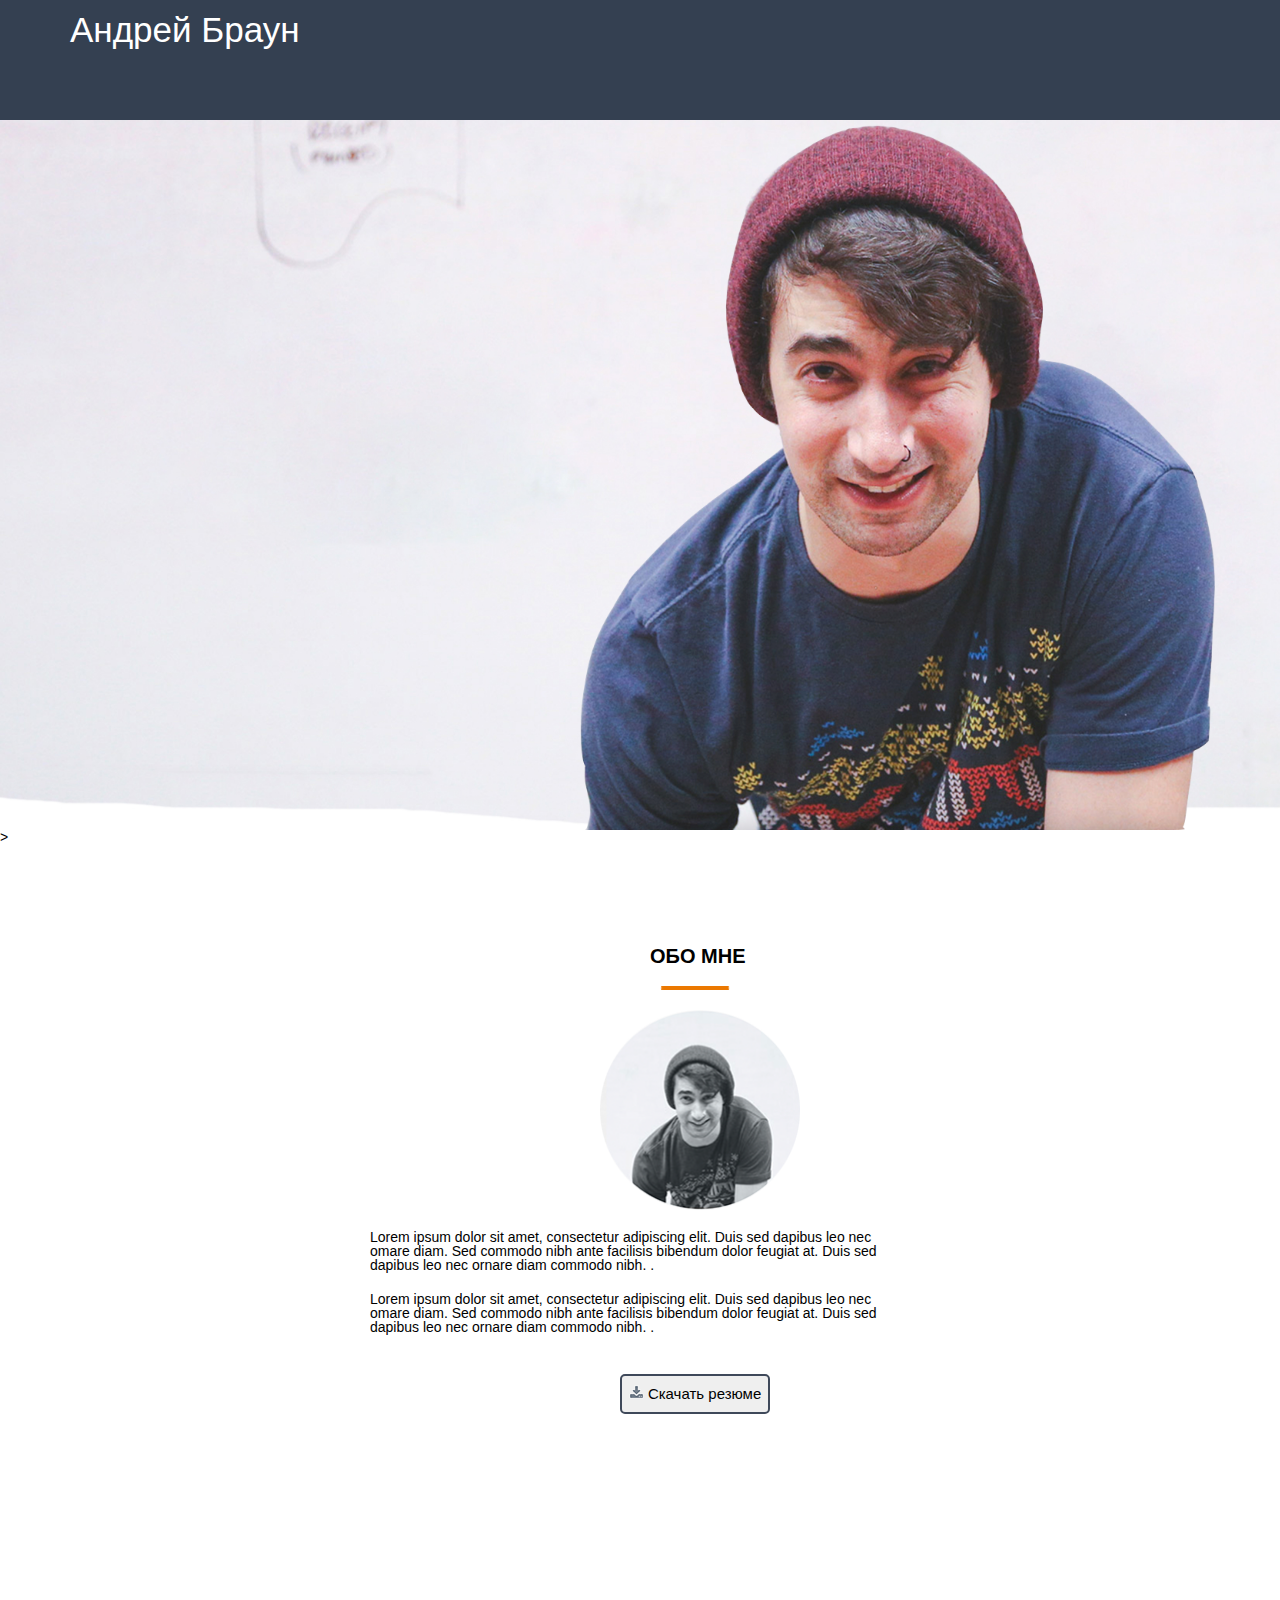
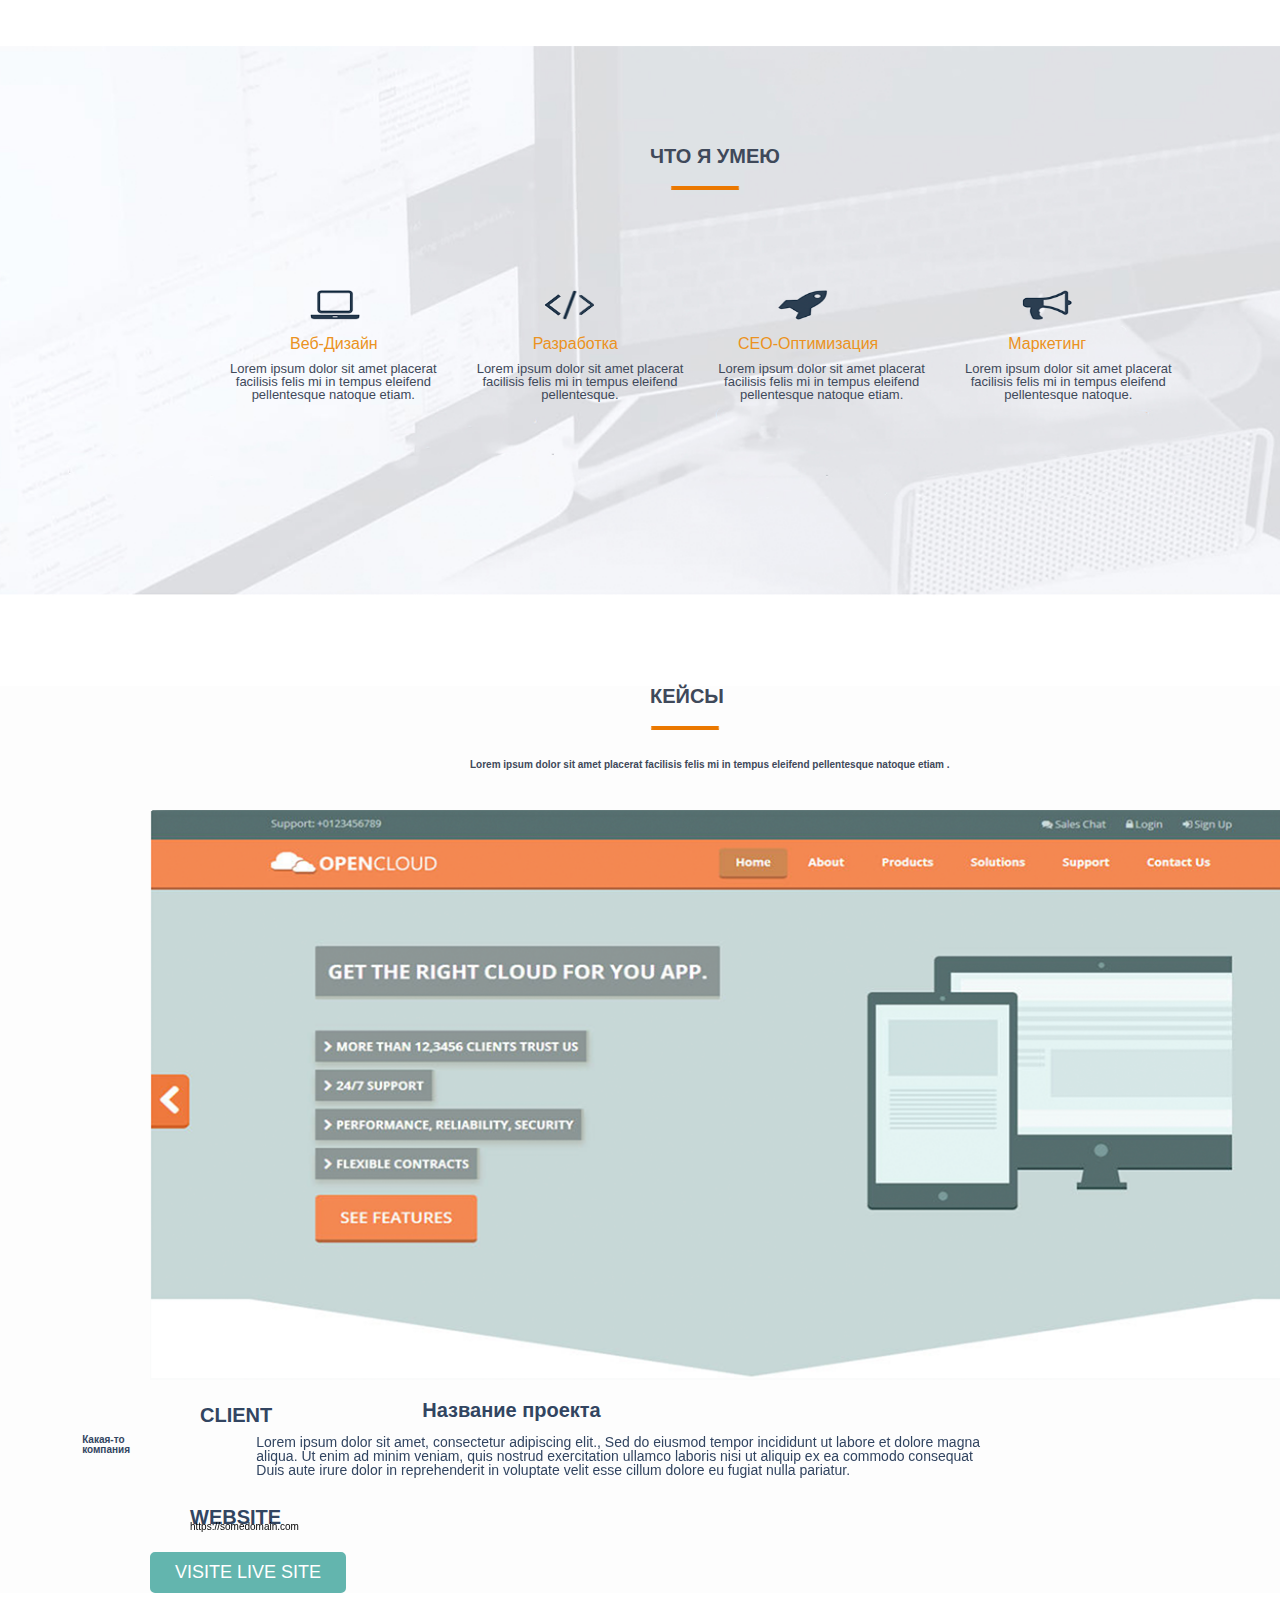
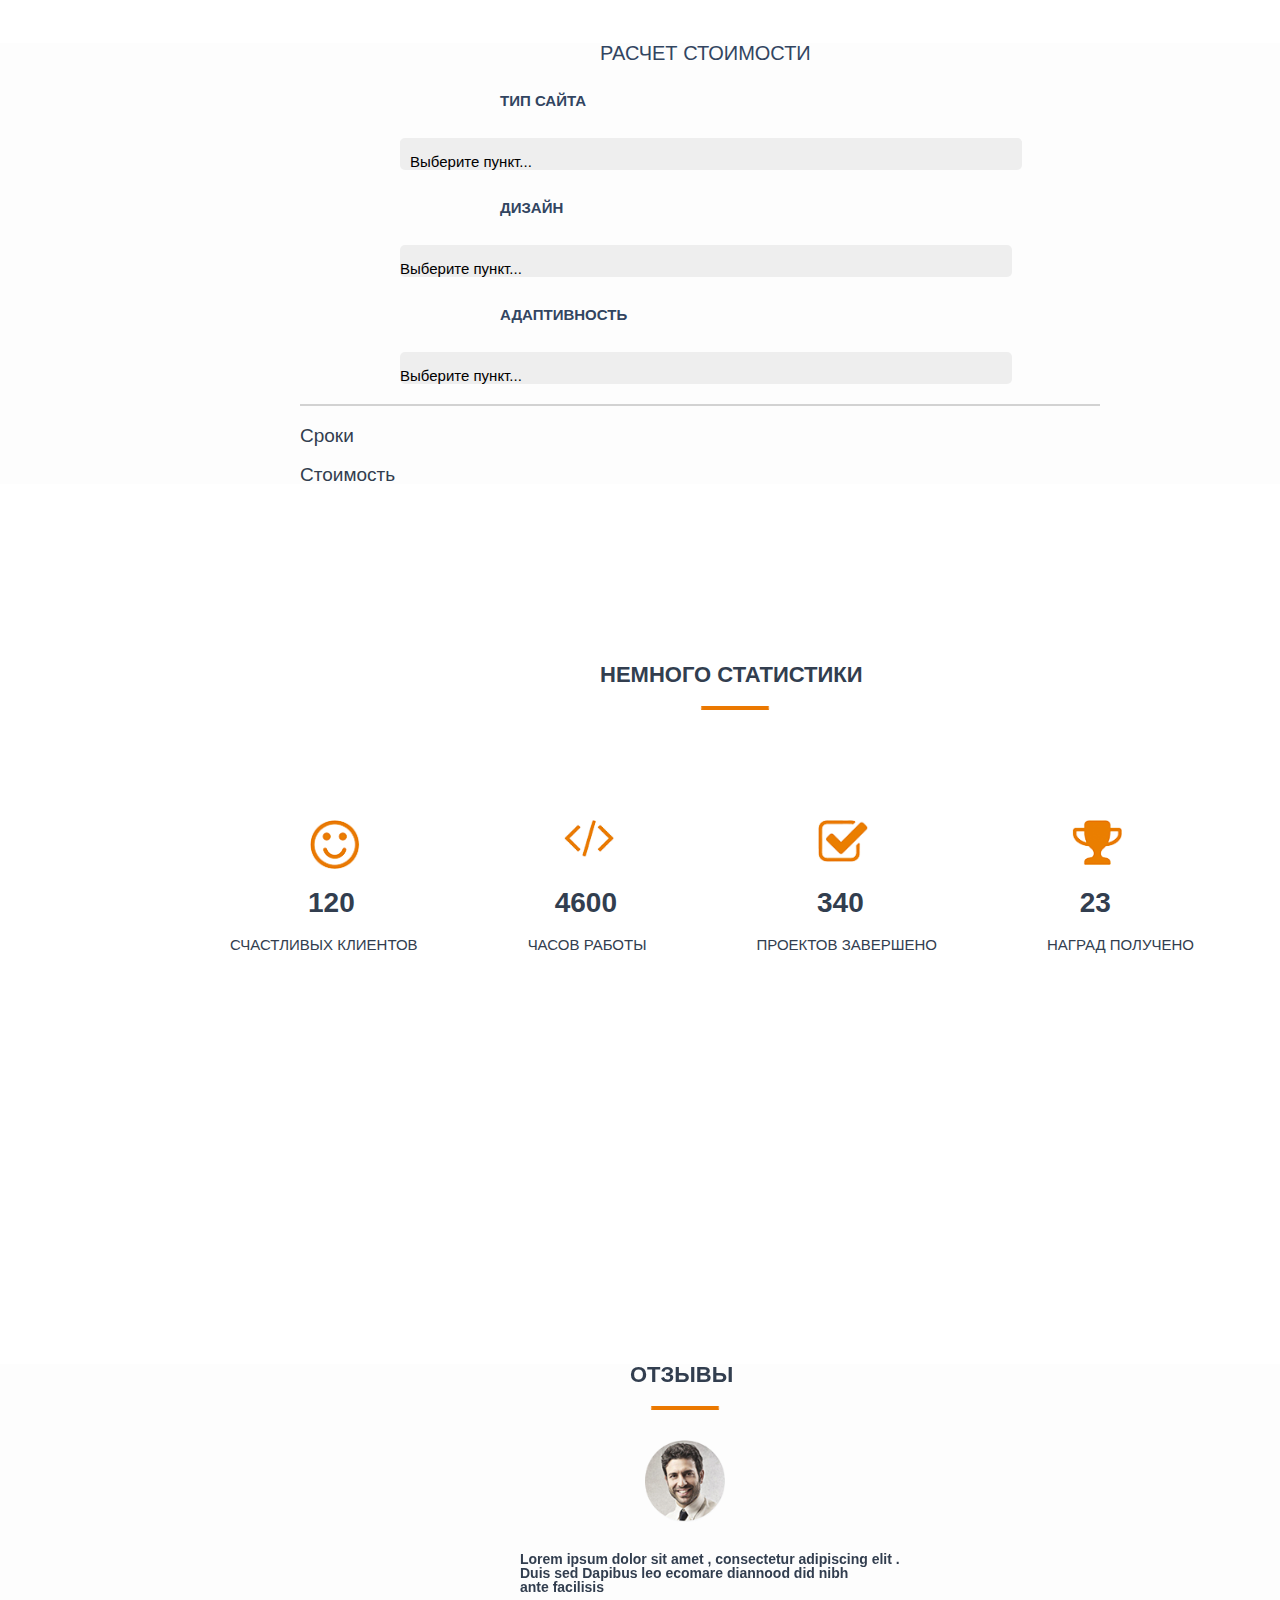
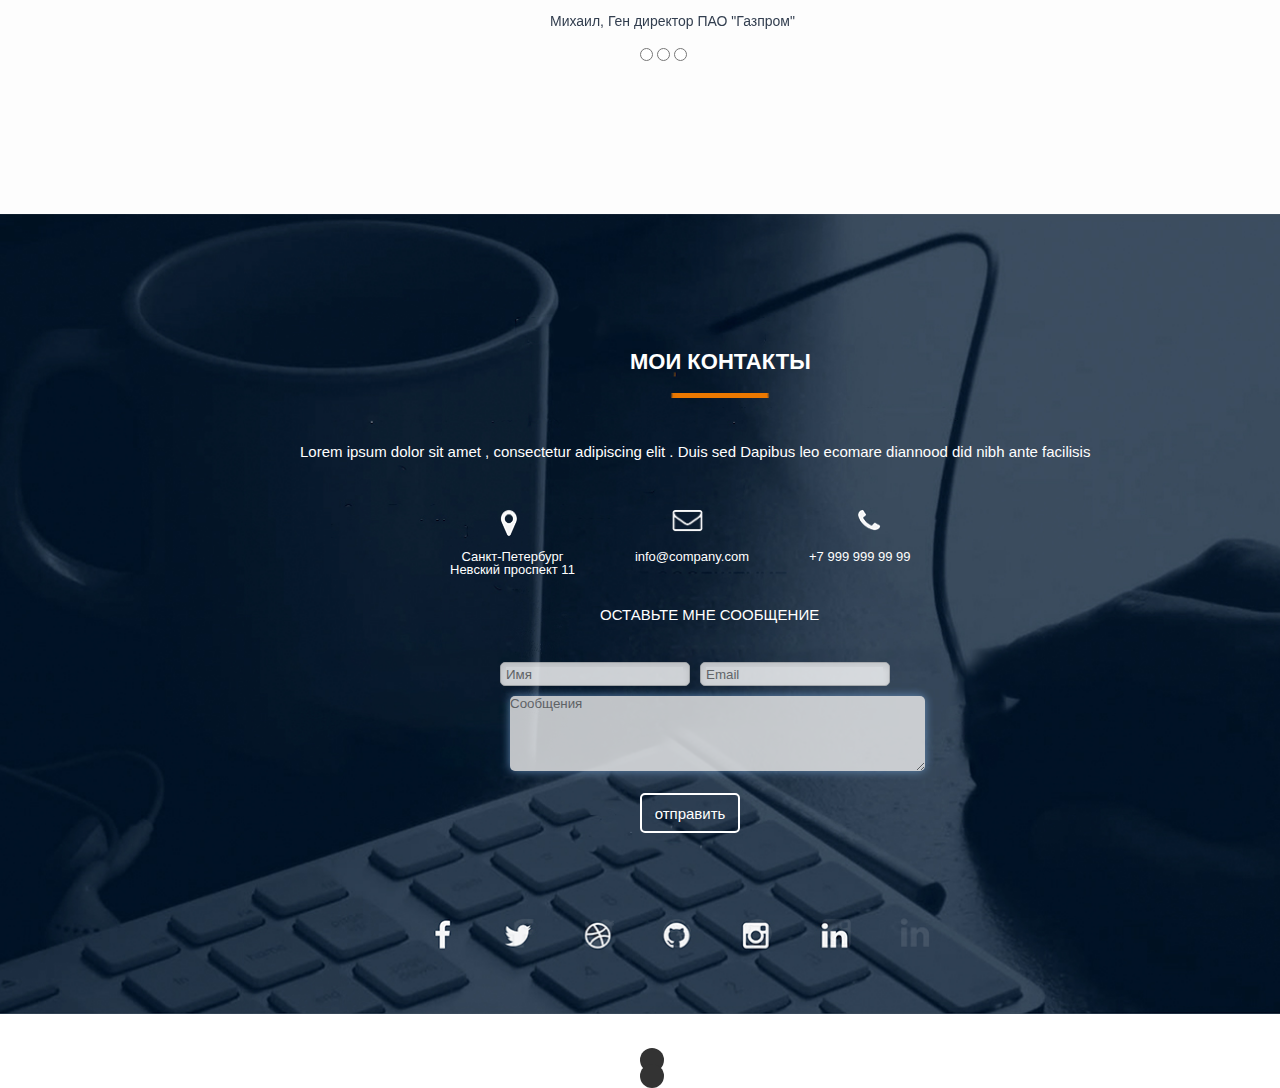
<file: src/index.html>
<!DOCTYPE html>
<html lang="en">
<head>
	<meta charset = "UTF-8">
	<meta http-equiv="Content-Type" content="text/html; charset=utf-8">
	<meta name = "description" content="Первый раз">
	<meta name ="author" content = "Nastya">
	<link rel="stylesheet" href="css/style.css">

	<link rel="stylesheet" href="css/reset.css">
	<meta name = "robots" content = "all">
	<link rel="icon" href="img/shishka.png" type="image"> 
	<title>Андрей Браун - Веб-разработчик</title>
    
</head>
<body>
	 <header>
	 	<div class="nav">
		 <nav>
			 <div class="logo" >Андрей Браун</div>
			 <div class="menu"> <ul>
				 <li><a href="#"> Обо мне</a></li>
				 <li><a href="#">Услуги</a></li>
				 <li><a href="#">Кейсы</a></li>
				 <li><a href="#">Прайс</a></li>
				 <li><a href="#">Отзывы</a></li>
				 <li><a href="#">Контакты</a></li>
             </ul>
             </div>		 
          </nav>
      </div>
	 </header>
<main>
<section  class="main"> <div class="title__container ">
	 <h1>Привет<br>Я Андрей Браун</h1>
	 <h4>Фулл стек веб-разработчик и Android-разработчик</h4>
	 <input type="button" value="Обо мне">
	 <input type="button" value="Мои работы">
</div> </section>>

<div class="about_me"> <!--страница обо мне--> 
	 <div class="about_me_title">
	     <h2> обо мне </h2>
	     <img src="img/title_bar.png" alt="строчка" width="70" >  <!--оранжевая строчка--> 
	 </div>
	 <div class="about_me_Im">
	     <img src="img/Photo_about_me.png"alt="мое фото" width="200" height="200" id="my_photo"><!--фото с лицом--> 
	     <h3>Lorem ipsum dolor sit amet, consectetur adipiscing elit. Duis sed dapibus leo nec omare diam. Sed commodo nibh ante facilisis bibendum dolor feugiat at. Duis sed dapibus leo nec ornare diam commodo nibh. .</h3> <!--комментарий--> 
	     <h3>Lorem ipsum dolor sit amet, consectetur adipiscing elit. Duis sed dapibus leo nec omare diam. Sed commodo nibh ante facilisis bibendum dolor feugiat at. Duis sed dapibus leo nec ornare diam commodo nibh. .</h3> <!--комментарий--> 
	 </div>
	 <div class="about_me_dow_resume"> <!--кнопка для скачивания резюме --> 
	     <button type="submit" id="dowland_resum"><img src= "img/dowland_resum.png" alt="резюме">  Cкачать резюме </button>
     </div>
</div>

<div class="i_can"> <!--страница мои умения--> 
    <div class="i_can_title">
   	     <h2>что я умею</h2>
         <img src="img/title_bar.png" alt="строчка" width="70" id="title_bar">  <!--оранжевая строчка--> 
   </div>
   <div class="i_can_img"> <!--список умений--> 
   	     <img src="img/notebook.png" alt="ноутбук" width="50" height="30" id ="note"> <!--картинка с ноутом--> 
   	     <img src="img/parentheses.png" alt="скобки" width="50" height="30" id = "pare">  <!--картинка со скобками--> 
   	     <img src="img/rocket.png" alt="ракета" width="50" height="30" id="rock"> <!--картинка с ракетой--> 
   	     <img src="img/gramophone.png" alt="граммофоном" width="50" height="30" id="gram"> <!--картинка с граммофоном--> 
   </div>
   <div class="i_can_name">
   	     <h3 id="veb">веб-дизайн</h3>  <!--название умения-->
         <h3 id="razrab">разработка</h3>  <!--название умения -->

         <h3 id="optimiz">СЕО-оптимизация</h3>  <!--название умения--> 
         <h3 id="market">маркетинг</h3>  <!--название умения-->
    <div class="i_can_com">
    	 <h4 id="veb_com">Lorem ipsum dolor sit amet placerat<p> facilisis felis mi in tempus eleifend </p>pellentesque natoque etiam.</h4>
    	 <h4 id="razrab_com">Lorem ipsum dolor sit amet placerat <p> facilisis felis mi in tempus eleifend </p> pellentesque.</h4>
    	 <h4 id="optimiz_com">Lorem ipsum dolor sit amet placerat <p> facilisis felis mi in tempus eleifend </p> pellentesque natoque etiam.</h4>
         <h4 id="market_com">Lorem ipsum dolor sit amet placerat <p> facilisis felis mi in tempus eleifend </p> pellentesque natoque.</h4>
    </div> 
</div>
</div>

<div class="keys"> <!--страница примеров сайта--> 
	 <div class="keys_title">
         <h2>кейсы</h2>
	     <img src="img/title_bar.png" alt="строчка" width="70" id="title_bar">  <!--оранжевая строчка--> 
	     <h4 id="com_keys">Lorem ipsum dolor sit amet placerat facilisis felis mi in tempus eleifend pellentesque natoque etiam .</h4>  <!--комментарий--> 
	 </div>
	 <div class="keys_example"> <!-- пример сайта--> 
		 <img src="img/keys.png" alt="Пример сайта" width="1200" height="570">  <!--картинка пример сайта--> 
    </div>
    <div class="keys_example_client">
		 <h4> CLIENT </h4> <!--мои клиенты--> 
	</div>	
	 <div class="keys_example_company">
	 	<h5 id="name"> Название проекта </h5>
     	<h5 id="company"> Какая-то компания </h5> 
     </div>
     <div class="keys_example_com_comm">
     	<h5 id="commm">Lorem ipsum dolor sit amet, consectetur adipiscing elit., Sed do eiusmod tempor incididunt ut labore et dolore magna <p> aliqua. Ut enim ad minim veniam, quis nostrud exercitation ullamco laboris nisi ut aliquip ex ea commodo consequat </p> Duis aute irure dolor in reprehenderit in voluptate velit esse cillum dolore eu fugiat nulla pariatur.</h5><!--отзыв-->
     </div>
    
    
     <div class = "keys_website">
         <h4>WEBSITE</h4> 
         <h6 id="website_com"> <a href= "https://webref.ru/example/page/new.html?" > https://somedomain.com </a> </h6> <!--сайт клиента--> 
         <div class="web_but">
             <form action="https://webref.ru/example/page/new.html?" method="GET" target="_blank">
	         <button type= "submit" id="visite">visite live site</button> <!--кнопка на сайт клиента--> 
        </form>
          </div>
	  </div>
</div>


<div class="price"> <!--страница расчет стоимости--> 
	 <div class="price_title"> 
		 <h2>Расчет  стоимости</h2>
	 </div>

	 <form action="price">
	 <div class="price_webtype"> <!--выбор типа сайта--> 
	     <h3>Тип сайта</h3>
	     <select> <!--кнопка выбора типа сайта--> 
	         <option > Выберите пункт... </option>
	         <option value="1"> Пункт 1 </option>
	         <option value="2"> Пункт 2 </option>
	         <option value="3"> Пункт 3 </option>
	     </select>
	 </div>
	 <div class="price_design"> <!--выбор дизайна сайта-->
	     <h3>Дизайн</h3>
	     <select> <!--кнопка выбора дизайна сайта--> 
	         <option> Выберите пункт...</option>
	         <option>Пункт 1</option>
	         <option>Пункт 2</option>
	         <option>Пункт 3</option>
	         
	     </select>
	 </div>
     <div class="price_adapt"> <!--кнопка выбора адаптианости сайта--> 
   	     <h3>Адаптивность</h3>
	     <select>
	  	     <option>Выберите пункт...</option>
	         <option>Пункт 1</option>
	         <option>Пункт 2</option>
	         <option>Пункт 3</option>
	     </select>
     </div>
     <div class="price_total"> <!--расчет итоговой стоимости--> 
   	     <img src="img/total_line.png" alt="итоговая линия" width="800">  <!--картинка итоговой линии--> 
    	 <div class="price_total_time"> <!--расчет времени--> 
   		 <h4>сроки</h4>
     </div>
     <div class="price_total_cost"> <!--расчет стоимости--> 
   		 <h4>стоимость</h4>
     </div>
</div>
</div>
</form>

<div class="statistics"> <!--страница статистики--> 
	 <div class="statistics_title">
		 <h2>немного статистики</h2>
		 <img src="img/title_bar.png" alt="строчка" width="70" id="title_bar">  <!--оранжевая строчка--> 
	 </div>
	 <div class="statistics_list_img"> <!--список статистики--> 
         <img src="img/smile.png" alt="смайлик" width="50" id="smile">  <!--картинка смайлик--> 
         <img src="img/parentheses_oran.png" alt="скобочки" width="50" id="oran">  <!--картинка скобок--> 
         <img src="img/check.png" alt="галочка" width="50" id="check">  <!--картинка галочки--> 
         <img src="img/cup.png" alt="кубок" width="50" id="cup">  <!--картинка кубка--> 
     </div>
     <div class="statistics_list_num"> 
     	 <h3 id="li_smile">120</h>
		 <h3 id="li_oran">4600</h>
		 <h3 id="li_check">340</h>
         <h3 id="li_cup">23</h>
     </div>
     <div class="statistics_list_com">
     	 <h4 id="smile_com">счастливых клиентов</h4> 
     	 <h4 id="oran_com">часов работы</h4>
     	 <h4 id="check_com">проектов завершено</h4> 
     	 <h4 id="cup_com">наград получено</h4>
     </div>
</div>

 <div class="statistics_comment"> <!--страница отзывов--> 
		<div class="statistics_comment_title"> 
			 <h2>отзывы</h2>
			 <img src="img/title_bar.png" alt="строчка" width="70" id="title_bar">  <!--оранжевая строчка--> 
		</div>
		<div class="statistics_comment_one"> <!--отзыв первый--> 
			 <img src="img/photo_com.png" alt="фото клиента" width="80" id="photo_commmmm">  <!--фото клиента с отзыва--> 
			 <h5>Lorem ipsum dolor sit amet , consectetur adipiscing elit .<p> Duis sed Dapibus leo ecomare diannood did nibh </p>ante facilisis</h5><!--отзыв-->
			 <h6>Михаил, Ген директор ПАО "Газпром"</h6>
		</div>
		<div class="statistics_comment_choose"> <!--выбор отзыва--> 
			 <input type="radio" name="comment" value="1"> <!--кнопка отзыва 1--> 
			 <input type="radio" name="comment" value="2"> <!--кнопка отзыва 2--> 
			 <input type="radio" name="comment" value="3"> <!--кнопка отзыва 3--> 
		</div>
	 </div>


<div class="contact"> <!--страница мои контакты--> 
	 <div class="contact_title">
		 <h2>мои контакты</h2>
		 <img src="img/title_bar.png" alt="строчка" width="100" id="title_bar">  <!--оранжевая строчка--> 
	 </div>
	 <div class="contact_list"> <!--список контактов--> 
		 <h4>Lorem ipsum dolor sit amet , consectetur adipiscing elit . Duis sed Dapibus leo ecomare diannood did nibh ante facilisis</h4>
		 <img src="img/place.png" alt="где я" width="20" id="place">  <!--картинка геолокация--> 
		 <img src="img/mail.png" alt="почта" width="20" id="mail">  <!--картинка письма--> 
		 <img src="img/phone.png" alt="телефон" width="20" id="phone">  <!--картинка трубка--> 
    </div>
	<div class="contact_list_com">
		 <h5 id="place_com">Санкт-Петербург<p>Невский проспект 11</p></h5> <!--адрес-->
		 <h5 id="mail_com">info@company.com</h5> <!--адрес электронной почты-->
		 <h5 id="phone_com">+7 999 999 99 99<h5> <!--номер телефона-->
	</div>
     <div class = "contact_now"> <!--связь со мной через сайт-->
		 <div class = "contact_now_title">
			 <h2>оставьте мне сообщение</h2>
	     </div>

	<form id="message">
	     <div class="contact_message_name"> 
             <input name="name" type="text" placeholder="Имя"> 
        </div>
        <div class="contact_message_email">
             <input name="email" type="email" placeholder="Email"> <!--поле для ввода почты-->
        </div>
		 <div class="contact_message_text" >
             <textarea rows="5" cols="50" name="text" placeholder="Сообщения"></textarea> <!--поле для ввода сообщения-->
</div>
	 <div class="contact_message_send">
        <button type= "submit" id="send">отправить</button> <!--кнопка на сайт клиента-->
</div>
</form>
</div>

<div class = "contact_remain"> 
<a href="https://www.facebook.com/" target="_blank"><img src="img/facebook.png" width="30" height="30" alt="мой facebook" id="facebook"></a>
<a href="https://twitter.com/" target="_blank"><img src="img/twit.png" width="30" height="30" alt="мой twitter" id="twitter"></a>
<a href="https://dribbble.com/" target="_blank"><img src="img/dribble.png" width="30" height="30" alt="мой dribbble" id="dribbble"></a>
<a href="https://github.com/" target="_blank"><img src="img/git.png" width="30" height="30" alt="мой git" id="git"></a>
<a href="https://www.instagram.com/" target="_blank"><img src="img/inst.png" width="30" height="30" alt="мой instagram" id=
"instagram"></a>
<a href="https://www.linkedin.com/" target="_blank"><img src="img/link.png" width="30" height="30" alt="мой linkedin" id="linkedin"></a>
</div>


<div class="spinner">
  <div class="dot1"></div>
  <div class="dot2"></div>
</div>
</main>
</body>
</html>
</file>
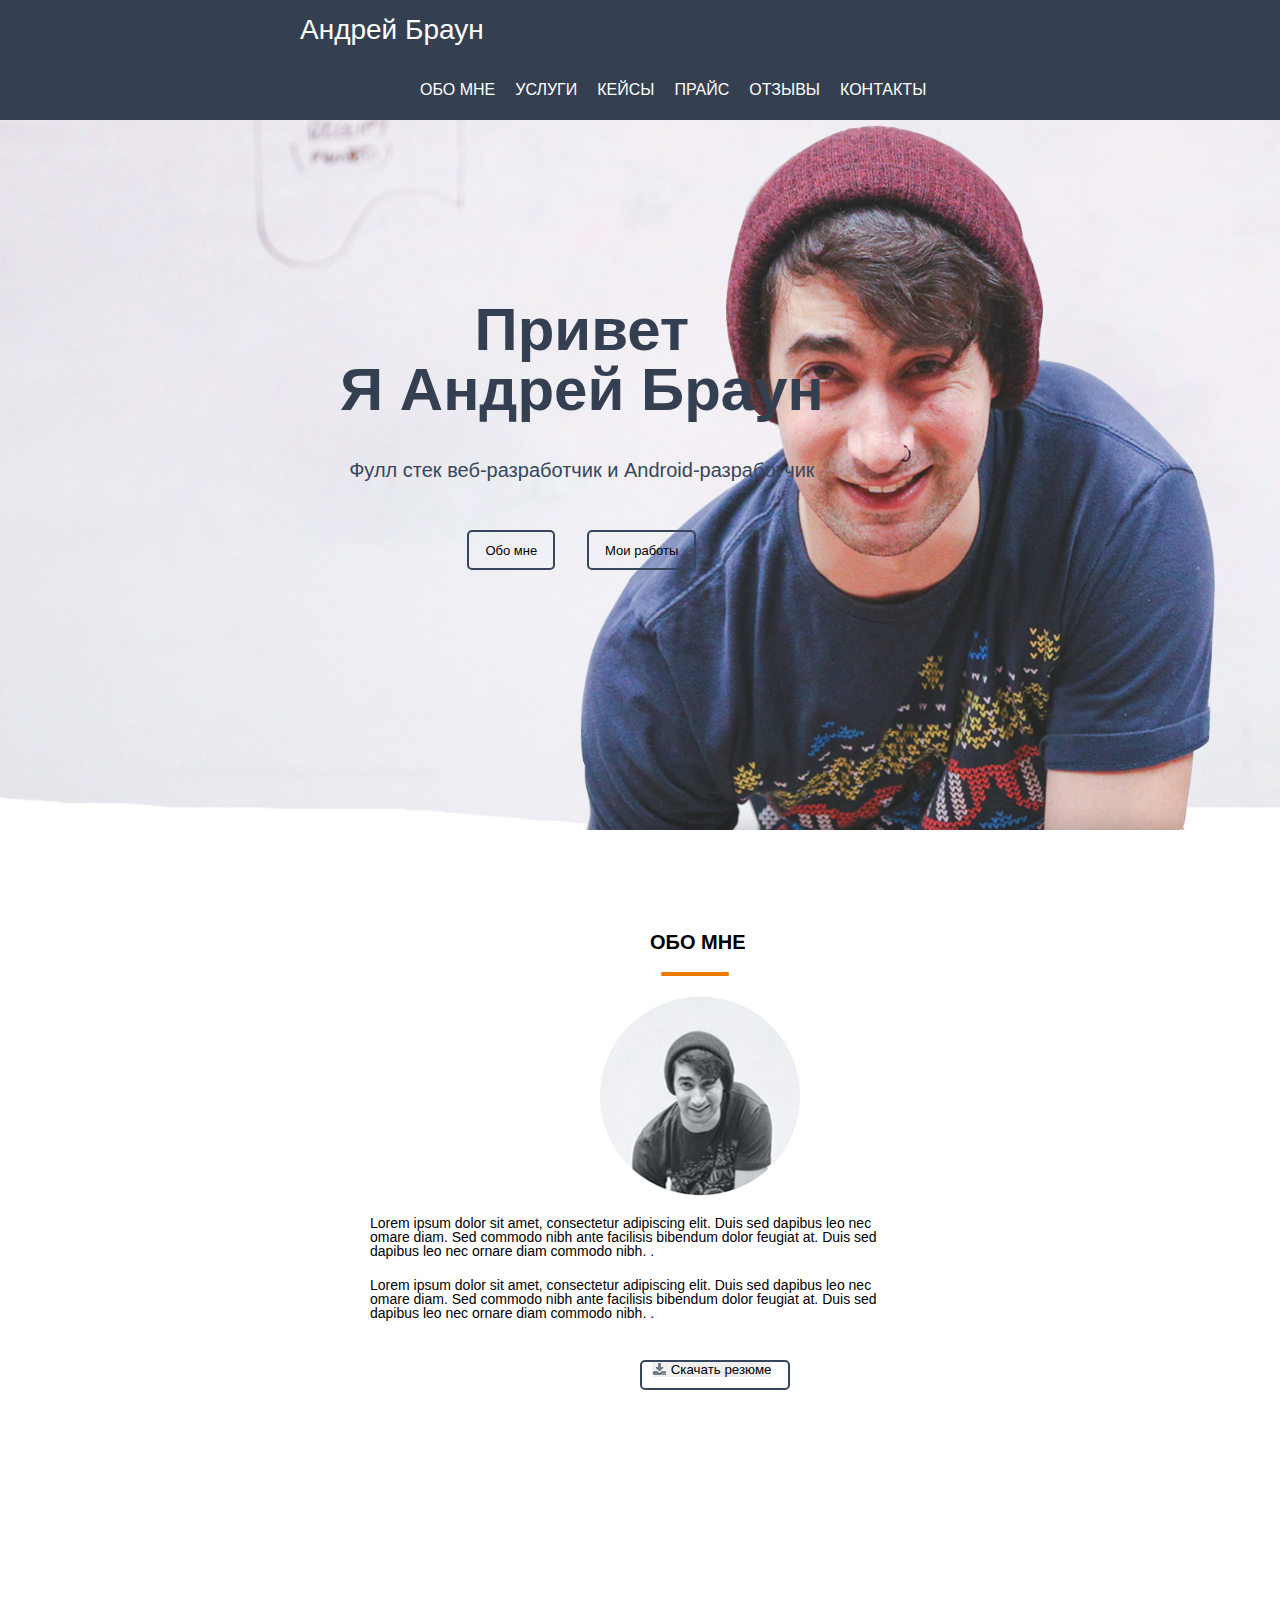
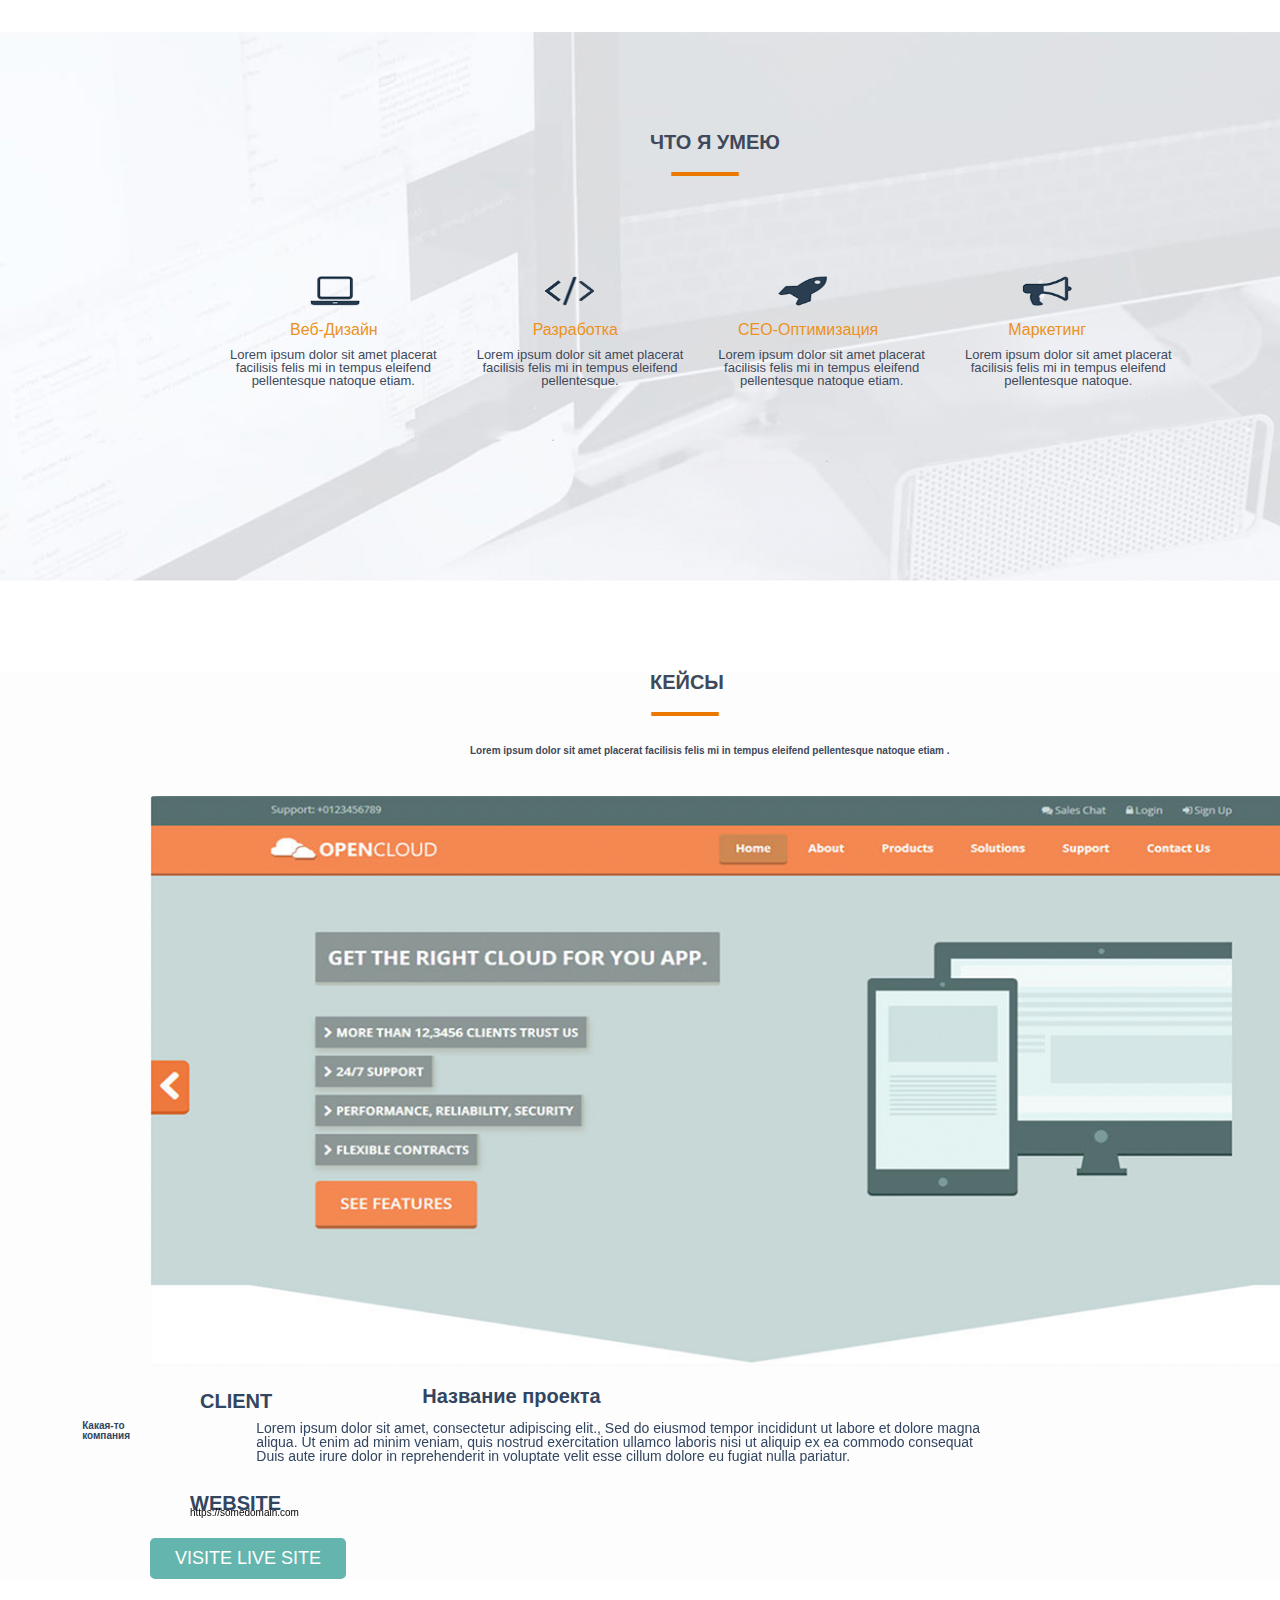
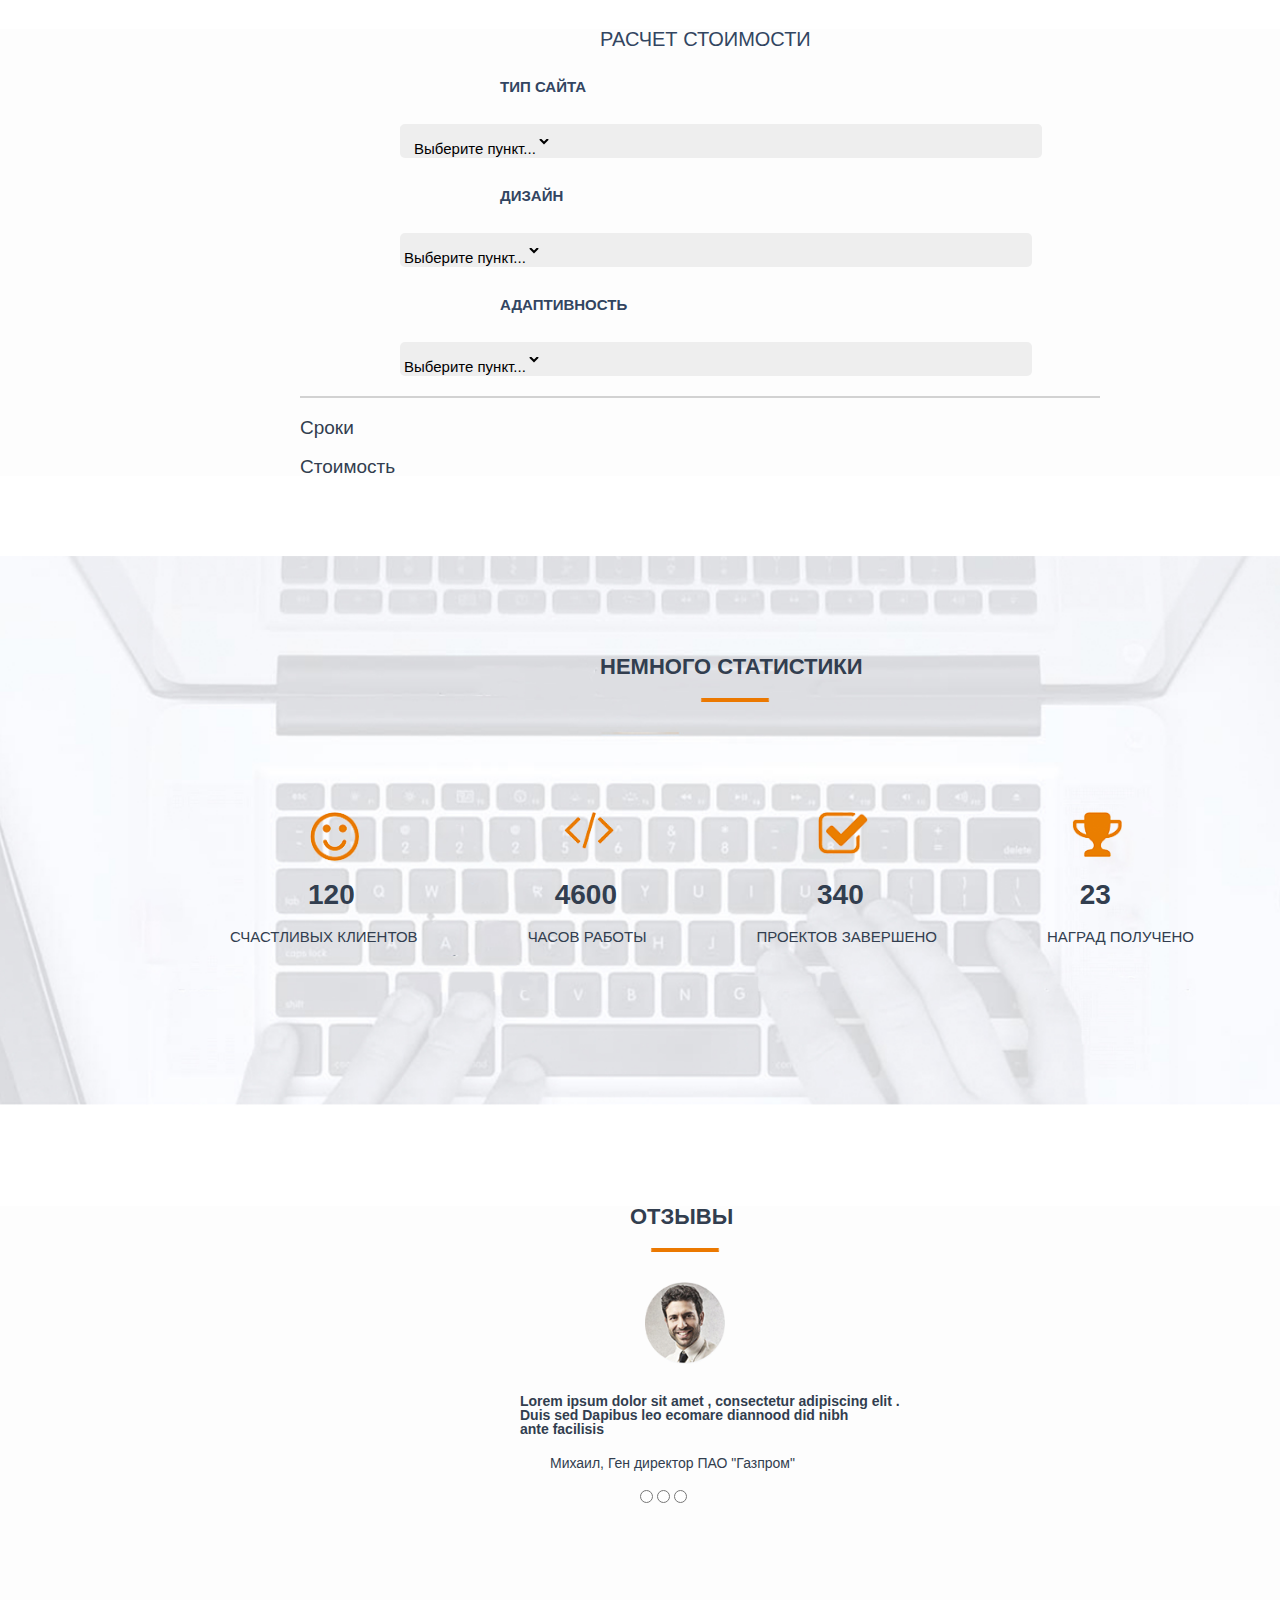
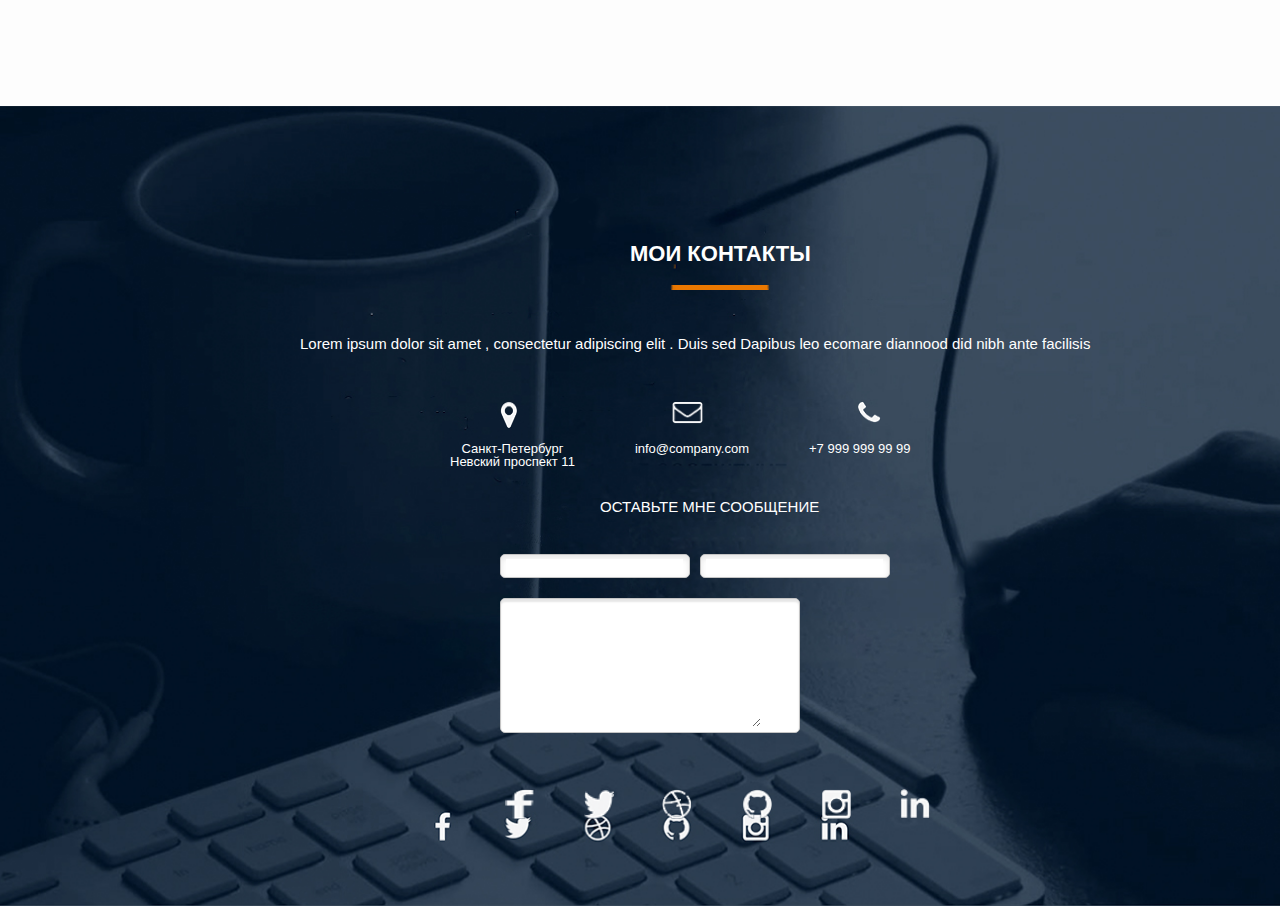
<file: src/src/index.html>
<!DOCTYPE html>
<html lang="en">
<head>
	<meta charset = "UTF-8">
	<meta http-equiv="Content-Type" content="text/html; charset=utf-8">
	<meta name = "description" content="Первый раз">
	<meta name ="author" content = "Nastya">
	<link rel="stylesheet" href="css/style.css">
	<link rel="stylesheet" href="css/reset.css">
	<meta name = "robots" content = "all">
	<link rel="icon" href="img/shishka.png" type="image"> 
	<title>Андрей Браун - Веб-разработчик</title>
    
</head>
<body>
	 <header>
	 	<div class="nav">
		 <nav>
			 <div class="logo" >Андрей Браун</div>
			 <div class="menu"> <ul>
				 <li>Обо мне</li>
				 <li>Услуги</li>
				 <li>Кейсы</li>
				 <li>Прайс</li>
				 <li>Отзывы</li>
				 <li>Контакты</li>
             </ul>
             </div>		 
          </nav>
      </div>
	 </header>

<div class="main"> <div class="title__container ">
	 <h1>Привет<br>Я Андрей Браун</h1>
	 <h4>Фулл стек веб-разработчик и Android-разработчик</h4>
	 <input type="submit" value="Обо мне">
	 <input type="submit" value="Мои работы">
</div> </div>

<div class="about_me"> <!--страница обо мне--> 
	 <div class="about_me_title">
	     <h2> обо мне </h2>
	     <img src="img/title_bar.png" alt="строчка" width="70">  <!--оранжевая строчка--> 
	 </div>
	 <div class="about_me_Im">
	     <img src="img/Photo_about_me.png"alt="мое фото" width="200" height="200"><!--фото с лицом--> 
	     <h3>Lorem ipsum dolor sit amet, consectetur adipiscing elit. Duis sed dapibus leo nec omare diam. Sed commodo nibh ante facilisis bibendum dolor feugiat at. Duis sed dapibus leo nec ornare diam commodo nibh. .</h3> <!--комментарий--> 
	     <h3>Lorem ipsum dolor sit amet, consectetur adipiscing elit. Duis sed dapibus leo nec omare diam. Sed commodo nibh ante facilisis bibendum dolor feugiat at. Duis sed dapibus leo nec ornare diam commodo nibh. .</h3> <!--комментарий--> 
	 </div>
	 <div class="about_me_dow_resume"> <!--кнопка для скачивания резюме --> 
	     <button><img src= "img/dowland_resum.png" alt="резюме"> Cкачать резюме</button>
     </div>
</div>

<div class="i_can"> <!--страница мои умения--> 
    <div class="i_can_title">
   	     <h2>что я умею</h2>
         <img src="img/title_bar.png" alt="строчка" width="70">  <!--оранжевая строчка--> 
   </div>
   <div class="i_can_img"> <!--список умений--> 
   	     <img src="img/notebook.png" alt="ноутбук" width="50" height="30" id ="note"> <!--картинка с ноутом--> 
   	     <img src="img/parentheses.png" alt="скобки" width="50" height="30" id = "pare">  <!--картинка со скобками--> 
   	     <img src="img/rocket.png" alt="ракета" width="50" height="30" id="rock"> <!--картинка с ракетой--> 
   	     <img src="img/gramophone.png" alt="граммофоном" width="50" height="30" id="gram"> <!--картинка с граммофоном--> 
   </div>
   <div class="i_can_name">
   	     <h3 id="veb">веб-дизайн</h3>  <!--название умения-->
         <h3 id="razrab">разработка</h3>  <!--название умения -->

         <h3 id="optimiz">СЕО-оптимизация</h3>  <!--название умения--> 
         <h3 id="market">маркетинг</h3>  <!--название умения-->
    <div class="i_can_com">
    	 <h4 id="veb_com">Lorem ipsum dolor sit amet placerat<p> facilisis felis mi in tempus eleifend </p>pellentesque natoque etiam.</h4>
    	 <h4 id="razrab_com">Lorem ipsum dolor sit amet placerat <p> facilisis felis mi in tempus eleifend </p> pellentesque.</h4>
    	 <h4 id="optimiz_com">Lorem ipsum dolor sit amet placerat <p> facilisis felis mi in tempus eleifend </p> pellentesque natoque etiam.</h4>
         <h4 id="market_com">Lorem ipsum dolor sit amet placerat <p> facilisis felis mi in tempus eleifend </p> pellentesque natoque.</h4>
    </div> 
</div>
</div>

<div class="keys"> <!--страница примеров сайта--> 
	 <div class="keys_title">
         <h2>кейсы</h2>
	     <img src="img/title_bar.png" alt="строчка" width="70">  <!--оранжевая строчка--> 
	     <h4>Lorem ipsum dolor sit amet placerat facilisis felis mi in tempus eleifend pellentesque natoque etiam .</h4>  <!--комментарий--> 
	 </div>
	 <div class="keys_example"> <!-- пример сайта--> 
		 <img src="img/keys.png" alt="Пример сайта" width="1200" height="570">  <!--картинка пример сайта--> 
    </div>
    <div class="keys_example_client">
		 <h4> CLIENT </h4> <!--мои клиенты--> 
	</div>	
	 <div class="keys_example_company">
	 	<h5 id="name"> Название проекта </h5>
     	<h5 id="company"> Какая-то компания </h5> 
     </div>
     <div class="keys_example_com_comm">
     	<h5 id="commm">Lorem ipsum dolor sit amet, consectetur adipiscing elit., Sed do eiusmod tempor incididunt ut labore et dolore magna <p> aliqua. Ut enim ad minim veniam, quis nostrud exercitation ullamco laboris nisi ut aliquip ex ea commodo consequat </p> Duis aute irure dolor in reprehenderit in voluptate velit esse cillum dolore eu fugiat nulla pariatur.</h5><!--отзыв-->
     </div>
    
    
     <div class = "keys_website">
         <h4>WEBSITE</h4> 
         <h6> <a href= "https://webref.ru/example/page/new.html?" > https://somedomain.com </a> </h6> <!--сайт клиента--> 
         <form action="https://webref.ru/example/page/new.html?" method="GET" target="_blank">
	         <button type= "submit" id="visite">visite live site</button> <!--кнопка на сайт клиента--> 
         </form>  
	  </div>
</div>


<div class="price"> <!--страница расчет стоимости--> 
	 <div class="price_title"> 
		 <h2>Расчет  стоимости</h2>
	 </div>
	 <form action="price">
	 <div class="price_webtype"> <!--выбор типа сайта--> 
	     <h3>Тип сайта</h3>
	     <select> <!--кнопка выбора типа сайта--> 
	         <option > Выберите пункт... </option>
	         <option value="1"> Пункт 1 </option>
	         <option value="2"> Пункт 2 </option>
	         <option value="3"> Пункт 3 </option>
	     </select>
	 </div>
	 <div class="price_design"> <!--выбор дизайна сайта-->
	     <h3>Дизайн</h3>
	     <select> <!--кнопка выбора дизайна сайта--> 
	         <option> Выберите пункт...</option>
	         <option>Пункт 1</option>
	         <option>Пункт 2</option>
	         <option>Пункт 3</option>
	         
	     </select>
	 </div>
     <div class="price_adapt"> <!--кнопка выбора адаптианости сайта--> 
   	     <h3>Адаптивность</h3>
	     <select>
	  	     <option>Выберите пункт...</option>
	         <option>Пункт 1</option>
	         <option>Пункт 2</option>
	         <option>Пункт 3</option>
	     </select>
     </div>
     <div class="price_total"> <!--расчет итоговой стоимости--> 
   	     <img src="img/total_line.png" alt="итоговая линия" width="800">  <!--картинка итоговой линии--> 
    	 <div class="price_total_time"> <!--расчет времени--> 
   		 <h4>сроки</h4>
     </div>
     <div class="price_total_cost"> <!--расчет стоимости--> 
   		 <h4>стоимость</h4>
     </div>
</div>
</div>
</form>

<div class="statistics"> <!--страница статистики--> 
	 <div class="statistics_title">
		 <h2>немного статистики</h2>
		 <img src="img/title_bar.png" alt="строчка" width="70">  <!--оранжевая строчка--> 
	 </div>
	 <div class="statistics_list_img"> <!--список статистики--> 
         <img src="img/smile.png" alt="смайлик" width="50" id="smile">  <!--картинка смайлик--> 
         <img src="img/parentheses_oran.png" alt="скобочки" width="50" id="oran">  <!--картинка скобок--> 
         <img src="img/check.png" alt="галочка" width="50" id="check">  <!--картинка галочки--> 
         <img src="img/cup.png" alt="кубок" width="50" id="cup">  <!--картинка кубка--> 
     </div>
     <div class="statistics_list_num"> 
     	 <h3 id="li_smile">120</h>
		 <h3 id="li_oran">4600</h>
		 <h3 id="li_check">340</h>
         <h3 id="li_cup">23</h>
     </div>
     <div class="statistics_list_com">
     	 <h4 id="smile_com">счастливых клиентов</h4> 
     	 <h4 id="oran_com">часов работы</h4>
     	 <h4 id="check_com">проектов завершено</h4> 
     	 <h4 id="cup_com">наград получено</h4>
     </div>
</div>

 <div class="statistics_comment"> <!--страница отзывов--> 
		<div class="statistics_comment_title"> 
			 <h2>отзывы</h2>
			 <img src="img/title_bar.png" alt="строчка" width="70">  <!--оранжевая строчка--> 
		</div>
		<div class="statistics_comment_one"> <!--отзыв первый--> 
			 <img src="img/photo_com.png" alt="фото клиента" width="80">  <!--фото клиента с отзыва--> 
			 <h5>Lorem ipsum dolor sit amet , consectetur adipiscing elit .<p> Duis sed Dapibus leo ecomare diannood did nibh </p>ante facilisis</h5><!--отзыв-->
			 <h6>Михаил, Ген директор ПАО "Газпром"</h6>
		</div>
		<div class="statistics_comment_choose"> <!--выбор отзыва--> 
			 <input type="radio" name="comment" value="1"> <!--кнопка отзыва 1--> 
			 <input type="radio" name="comment" value="2"> <!--кнопка отзыва 2--> 
			 <input type="radio" name="comment" value="3"> <!--кнопка отзыва 3--> 
		</div>
	 </div>


<div class="contact"> <!--страница мои контакты--> 
	 <div class="contact_title">
		 <h2>мои контакты</h2>
		 <img src="img/title_bar.png" alt="строчка" width="100">  <!--оранжевая строчка--> 
	 </div>
	 <div class="contact_list"> <!--список контактов--> 
		 <h4>Lorem ipsum dolor sit amet , consectetur adipiscing elit . Duis sed Dapibus leo ecomare diannood did nibh ante facilisis</h4>
		 <img src="img/place.png" alt="где я" width="20" id="place">  <!--картинка геолокация--> 
		 <img src="img/mail.png" alt="почта" width="20" id="mail">  <!--картинка письма--> 
		 <img src="img/phone.png" alt="телефон" width="20" id="phone">  <!--картинка трубка--> 
    </div>
	<div class="contact_list_com">
		 <h5 id="place_com">Санкт-Петербург<p>Невский проспект 11</p></h5> <!--адрес-->
		 <h5 id="mail_com">info@company.com</h5> <!--адрес электронной почты-->
		 <h5 id="phone_com">+7 999 999 99 99<h5> <!--номер телефона-->
	</div>
     <div class = "contact_now"> <!--связь со мной через сайт-->
		 <div class = "contact_now_title">
			 <h2>оставьте мне сообщение</h2>
	     </div>
	     <form id="massege" action="massege_me">
	<div class="contact_message_name"> <!--сообщение от пользователя ИМЯ -->
		 <input name="name" type="text">  <!--поле для ввода имени-->
   </div>
   <div class="contact_message_email">
         <input name="email" type="email"> <!--поле для ввода почты-->
    </div>
    <div class="contact_message_text" >
 	     <textarea rows="5" cols="30" name="text"></textarea>  <!--поле для ввода сообщения-->
   </div>
   <div class="contact_message_send">
         <button type= "submit" >отправить</button> <!--форма отправки-->
   </div>
</form>
</div>
  <div class = "contact_remain"> <!--остальные контакты -->
     	 <a href="https://www.facebook.com/" target="_blank"><img src="img/facebook.png" width="30" height="30" alt="мой facebook" id="facebook"></a> 
     	 <a href="https://twitter.com/" target="_blank"><img src="img/twit.png" width="30" height="30" alt="мой twitter" id="twitter"></a> 
         <a href="https://dribbble.com/" target="_blank"><img src="img/dribble.png" width="30" height="30" alt="мой dribbble" id="dribbble"></a> 
         <a href="https://github.com/" target="_blank"><img src="img/git.png" width="30" height="30" alt="мой git" id="git"></a>
         <a href="https://www.instagram.com/" target="_blank"><img src="img/inst.png" width="30" height="30" alt="мой instagram" id=
         	"instagram"></a> 
         <a href="https://www.linkedin.com/" target="_blank"><img src="img/link.png" width="30" height="30" alt="мой linkedin" id="linkedin"></a>
     </div>
</div>

</body>
</html>
</file>
<file: src/css/style.css>
body {
	 font-family: Arial, sans-serif;
}
.nav {
     position: fixed;
	 width: 100%;
	 background: #344051;
}

.logo {
	 color: #fff;
	 font-size: 35px;
	 line-height: 60px;
	 padding-left: 70px;
	 float: left;
	 -webkit-animation: comming 2s ease;
	 -o-animation:comming 2s ease;
	 animation: comming 2s ease; 
}
.menu {
	 float: left;
	 padding-left: 42%; 
}
.menu li {
	 float: left;
	 line-height: 60px;
	 color: #fff;
	 margin-right: 20px;
	 font-size: 16px;
	 text-transform: uppercase;
	 -webkit-animation: topshift 0.4s forwards;
	 -o-animation:topshift 0.4s forwards;
	 animation: topshift 0.4s forwards;
	 opacity: 0;
}
main {
	height: 100%;
	width:100%;
}
.main {
	 width: 100%;
	 height: calc(100% - 70px);
	 background: url(../img/boy.png) 90% 100%/auto 85% no-repeat,url(../img/bg.jpg) center/cover no-repeat;
}


.title__container {
	 float: left;
	 margin: 300px 200px 60px 200px;
	 color: #344051;
	 text-align: center;
	 opacity: 0;
	 -webkit-animation: titlemove 0.8s ease forwards;
	 -o-animation: titlemove 0.8s ease forwards;
	 animation: titlemove 0.8s ease forwards;
	 -webkit-animation-delay: 2.2s;
	 -o-animation-delay: 2.2s;
	 animation-delay: 2.2s;
}
.title__container h1{
	 font-size: 60px;
	 font-weight: bold;
}
.title__container h4{
	 font-size:20px;
	 margin-top:40px;
	 color: #37465c;
}
.title__container  input{
	 height: 40px;
	 text-align: center;
	 border: 2px solid #37465c;
	 background: none;
	 border-radius: 5px;
	 font-size: 13px;
	 padding: 0px 16px; 
	 margin: 50px 14px 0px 14px;
}


.about_me {
	 background: url(../img/Backend_about_me.jpg)center/cover no-repeat, url(../img/Photo_about_me.png) 200px/200px center/cover ;
     height: 700px;
     width: 100%;
}
.about_me_title img {
	 margin-left: 660px; 
	 margin-top: 20px;
}
.about_me_title h2 {
	 font-weight: 600;
     text-transform: uppercase;
     font-family: Arial, sans-serif;
     font-size:20px;
     margin-left: 650px; 
     margin-top: 102px;
}
.about_me_Im  img {
	 margin-top: 20px;
	 margin-left: 600px;
}
.about_me_Im h3 {
	 text-align: left;
	 font-family: Arial, sans-serif;
     margin-left: 370px;
     margin-top: 20px;
     margin-right: 370px 
}
#dowland_resum {
	 margin-left: 620px;
	 margin-top: 40px; 
	 height: 40px;
	 width: 150px;
	 border: 2px solid #3f495a;
	 
	 border-radius: 5px;
     font-family: Arial, sans-serif;
     font-size: 15px;
     
}


.i_can {
	float: top;
	padding-top: 100px; 
	background: url(../img/back_i_can.jpg) center/cover no-repeat;
	width: 100%;
	height: 550px;
}
.i_can_title h2 {
	 font-weight: 600;
	 text-transform: uppercase;
     font-family: Arial, sans-serif;
     font-size:20px;
     margin-left: 650px; 
     color: #3f495a;
}
.i_can_title img {
	 margin-left: 670px; 
	 margin-top: 20px;
}

#note {
     margin-top:  100px;
     margin-left: 310px; 
}
#pare {
	 margin-top:  100px;
     margin-left: 180px; 
}
#rock {
	 margin-top:  100px;
     margin-left: 180px; 
}
#gram{
	 margin-top:  100px;
     margin-left: 190px;
     margin-right: 180px; 
}
#veb {
	 float: left;
	 font-family: Arial, sans-serif;
	 margin-top:  16px;
     margin-left: 290px; 
     font-size:16px;
     color: #eb9221;
     text-transform: capitalize;
}
#razrab {
	 float: left;
	 font-family: Arial, sans-serif;
	 margin-top:  16px;
     margin-left: 155px; 
     font-size:16px;
     color: #eb9221;
     text-transform: capitalize;
}
#optimiz {
	 float: left;
	 font-family: Arial, sans-serif;
	 margin-top:  16px;
     margin-left: 120px; 
     font-size:16px;
     color: #eb9221;
     text-transform: capitalize;
}
#market {
	 float: left;
	 font-family: Arial, sans-serif;
	 margin-top:  16px;
     margin-left: 130px; 
     font-size:16px;
     color: #eb9221;
     text-transform: capitalize;
}
#veb_com {
	 float: left;
	 font-family: Arial, sans-serif;
	 margin-top:  10px;
     margin-left: 230px; 
     font-size:13px;
     color: #3f495a;
     text-align: center;
}
#razrab_com {
	 float: left;
	 font-family: Arial, sans-serif;
	 margin-top:  10px;
     margin-left: 40px; 
     font-size:13px;
     color: #3f495a;
     text-align: center;
}
#optimiz_com {
	 float: left;
	 font-family: Arial, sans-serif;
	 margin-top:  10px;
     margin-left: 35px; 
     font-size:13px;
     color: #3f495a;
     text-align: center;
}
#market_com {
     float: left;
	 font-family: Arial, sans-serif;
	 margin-top:  10px;
     margin-left: 40px; 
     font-size:13px;
     color: #3f495a;
     text-align: center;
}

.keys {
	 background: url(../img/Backend_about_me.jpg)center/cover no-repeat;
}
.keys_title h2{
	 font-weight: 600;
	 color: #324561;
	 text-transform: uppercase;
     font-family: Arial, sans-serif;
     font-size:20px;
     margin-left: 650px;
     margin-top: 90px; 
     color: #3f495a;
}
.keys_title img {
	 margin-left: 650px; 
	 margin-top: 20px;
}
.keys_title h4 {
	 font-family: Arial, sans-serif;
     font-size:10px;
     margin-left: 470px; 
     margin-top: 30px;
     font-weight: 600;
     color: #3f495a;
}
.keys_example img {
     margin: 40px 300px 10px 150px;
}

.keys_example_client h4{
	 color: #324561;
     font-weight: 600;
     float: left;
     margin-top: 15px;
     margin-left: 200px;
     font-size:20px;
     font-family: Arial, sans-serif;
}
#name {
	 float: left;
	 color: #324561;
     font-weight: 600;
     margin-top: 10px;
     margin-left: 150px;
     font-size:20px;
     font-family: Arial, sans-serif;
}
.keys_example_com h5{
     float: right;
     color: #324561;
     margin-top: 20px;
     margin-left: 200px;
     margin-right: 1000px; 
     font-size:10px;
     font-family: Arial, sans-serif;
}
#company {
	 float: right;
	 font-weight: 600;
     margin-top: 10px;
     margin-bottom: 10px;
     margin-right: 1150px;
     color: #324561;
     margin-left: 100px; 
     font-size:10px;
     font-family: Arial, sans-serif;
}

#commm {
	 float: right;
	 font-size:14px;
     margin-right: 300px;
     font-family: Arial, sans-serif;
     color: #324561;
     position: relative;
     bottom: 30px;
}
.keys_website h4{
	 font-weight: 700;
	 font-size: 20px;
     color: #324561;
     font-family: Arial, sans-serif;
     margin-top: 10px;
     margin-left: 190px;
     margin-right: 1000px;
}
.keys_website h6 {
	 font-size: 10px;
     color: #324561;
     font-family: Arial, sans-serif;
     margin-top: 5px;
     margin-left: 340px;
     margin-right: 1000px;
     position: relative;
     right: 150px;
     position: relative;
     bottom: 10px;
}
#visite{
     border: 10px solid #63b5ae;
	 border-width: 10px 25px 10px 25px;
	 border-radius: 5px;
	 background: #63b5ae;
     font-family: Arial, sans-serif;
     font-size: 18px;
     margin-top: 10px;
     color: #ffffff;
     margin-left: 150px;
     margin-right: 500px;
     text-transform: uppercase;
}

.price {
	 background: url(../img/Backend_about_me.jpg)center/cover no-repeat;

}
.price_title {
     font-weight: 600;
	 text-transform: uppercase;
	 color: #324561;
	 font-family: Arial, sans-serif;
     font-size:20px;
     margin-left: 600px; 
     margin-top: 50px;
}
.price_webtype h3 {
	 font-weight: 700;
	 margin-top:30px;
	 margin-left: 500px;
	 font-family: Arial, sans-serif;
	 color: #324561;
	 text-transform: uppercase;
	 font-size: 15px;
}
.price_webtype select {
	 position: relative;
	 margin-top: 30px;
	 margin-left: 400px;
	 border: 2px solid #eeeeee;
	 border-width: 15px 490px 0px 10px;
	 background: #eeeeee;
	 border-radius: 5px;
	 font-size: 15px;
     font-family: Arial, sans-serif;
      -webkit-appearance: none;
     -moz-appearance: none;
     appearance: none;
}
.price_design h3 {
	 font-weight: 700;
	 margin-top:30px;
	 margin-left: 500px;
	 font-family: Arial, sans-serif;
	 color: #324561;
	 text-transform: uppercase;
	 font-size: 15px;
}
.price_design select {
	 margin-top: 30px;
	 margin-left: 400px;
	 border: 2px solid #eeeeee;
	 border-width: 15px 490px 0px 0px;
	 background: #eeeeee;
	 border-radius: 5px;
	 font-size: 15px;
     font-family: Arial, sans-serif;
      -webkit-appearance: none;
     -moz-appearance: none;
     appearance: none;
}
.price_adapt h3 {
	 font-weight: 700;
	 margin-top:30px;
	 margin-left: 500px;
	 font-family: Arial, sans-serif;
	 color: #324561;
	 text-transform: uppercase;
	 font-size: 15px;
}
.price_adapt select {
	 margin-top: 30px;
	 margin-left: 400px;
	 border: 2px solid #eeeeee;
	 border-width: 15px 490px 0px 0px;
	 background: #eeeeee;
	 border-radius: 5px;
	 font-size: 15px;
     font-family: Arial, sans-serif;
      -webkit-appearance: none;
     -moz-appearance: none;
     appearance: none;
}
.price_total img {
	margin-top: 20px;
	margin-left: 300px;
}
.price_total_time {
     font-family: Arial, sans-serif;
     color: #323e4f;
	 margin-top: 20px;
	 margin-left: 300px;
	 font-size: 19px;
	 text-transform: capitalize;
     font-weight: 700;
}
.price_total_cost {
	 font-family: Arial, sans-serif;
	 color: #323e4f;
	 margin-top: 20px;
	 margin-left: 300px;
	 margin-bottom: 80px;
	 font-size: 19px;
	 text-transform: capitalize;
     font-weight: 700;
}

.statistics {
	 background: url(../img/statistics_bk.jpg)  center no-repeat;
	 padding-top: 60px; 
	 width: 100%;
	 height: 700px;
	 background-attachment: fixed;
	 	
}
.statistics_title h2{
	 color: #323e4f;
	 font-weight: 600;
	 margin-top: 40px;
	 text-transform: uppercase;
     font-family: Arial, sans-serif;
     font-size:22px;
     margin-left: 600px; 
}
.statistics_title img{
     margin: 20px 0px 10px 700px;
}

#smile {
	 margin-top:  100px;
     margin-left: 310px; 
    
}
#oran {
	margin-top:  100px;
     margin-left: 200px; 
}
#check {
	 margin-top:  100px;
     margin-left: 200px; 
}
#cup {
	 margin-top:  100px;
     margin-left: 200px; 
}
#li_smile {
	 font-size:28px;
	 font-weight: 600;
	 float: left;
	 margin-top:  20px;
     margin-left: 308px; 
     font-family: Arial, sans-serif;
     color: #323e4f;
}
#li_oran {
   	 font-size:28px;
	 font-weight: 600;
	 float: left;
	 margin-top:  20px;
     margin-left: 200px; 
     font-family: Arial, sans-serif;
     color: #323e4f;
}
#li_check{
	 font-size:28px;
	 font-weight: 600;
	 float: left;
	 margin-top:  20px;
     margin-left: 200px; 
     font-family: Arial, sans-serif;
     color: #323e4f;
}
#li_cup {
	 font-size:28px;
     font-weight: 600;
	 float: left;
	 margin-top:  20px;
     margin-left: 216px; 
     font-family: Arial, sans-serif;
     color: #323e4f;
}
#smile_com {
	 font-size: 15px;
	 float: left;
	 margin-top:  20px;
     margin-left: 230px; 
     font-family: Arial, sans-serif;
     color: #323e4f;
     text-transform: uppercase;
}
#oran_com {
	 font-size: 15px;
	 float: left;
	 margin-top:  20px;
     margin-left: 110px; 
     font-family: Arial, sans-serif;
     color: #323e4f;
     text-transform: uppercase;
}
#check_com {
	 font-size: 15px;
	 float: left;
	 margin-top:  20px;
     margin-left: 110px; 
     font-family: Arial, sans-serif;
     color: #323e4f;
     text-transform: uppercase;
}
#cup_com {
	 font-size: 15px;
	 float: left;
	 margin-top:  20px;
     margin-left: 110px; 
     font-family: Arial, sans-serif;
     color: #323e4f;
     text-transform: uppercase;
}


.statistics_comment {
	 background: url(../img/Backend_about_me.jpg)  center/cover no-repeat;
	 width: 100%;
	 height: 100px;
}
.statistics_comment_title h2 {
     color: #323e4f;
	 font-weight: 600;
	 margin-top: 100px;
	 text-transform: uppercase;
     font-family: Arial, sans-serif;
     font-size:22px;
     margin-left: 630px; 
}
.statistics_comment_title img {
     margin-left: 650px; 
	 margin-top: 20px;
	}
.statistics_comment_one img {
	 margin-left: 645px; 
	 margin-top: 30px;
}
.statistics_comment_one h5 {
	 font-family: Arial, sans-serif;
	 font-weight: 600;
     color: #323e4f;
     margin-left: 520px; 
	 margin-top: 30px;
}
.statistics_comment_one h6 {
	 font-family: Arial, sans-serif;
     color: #323e4f;
     margin-left: 550px; 
	 margin-top: 20px;
}
.statistics_comment_choose {
     margin-left: 640px; 
	 margin-top: 20px;
	 margin-bottom: 0px;
}



.contact {
	 background: url(../img/back_contact.jpg)  center/cover no-repeat;
	 padding-top: 60px; 
	 width: 100%;
	 height: 800px;
}
.contact_title h2{
	 margin-top: 77px;
	 color: #ffffff;
	 font-weight: 560;
	 text-transform: uppercase;
     font-family: Arial, sans-serif;
     font-size:22px;
     margin-left: 630px; 
}
.contact_title img {
   	 margin: 20px 0px 10px 670px;
}
.contact_list h4 {
	 margin-top: 36px;
	 color: #ffffff;
     font-family: Arial, sans-serif;
     font-size:15px;
     margin-left: 300px; 
}
#place {
	 margin-top:  50px;
     margin-left: 500px; 
     width: 18px;
     height: 28px;
}
#mail {
	 margin-top:  50px;
     margin-left: 150px; 
     width: 31px;
     height: 23px;
}
#phone {
	 margin-top:  50px;
     margin-left: 150px; 
     width: 24px;
     height: 22px;
}
#place_com {
	 float: left;
	 font-weight: 500;
	 color: #ffffff;
	 margin-top:  13px;
     margin-left: 450px; 
     font-size:13px;
     font-family: Arial, sans-serif;
     text-align: center;
}
#mail_com {
	 float: left;
	 font-weight: 500;
	 color: #ffffff;
	 margin-top:  13px;
     margin-left: 60px; 
     font-size:13px;
     font-family: Arial, sans-serif;
     text-align: center;
}
#phone_com {
	 float: left;
	 font-weight: 500;
	 color: #ffffff;
	 margin-top:  13px;
     margin-left: 60px; 
     font-size:13px;
     font-family: Arial, sans-serif;
     text-align: center;
}
.contact_now {
	 margin-top: 70px;
	 color: #ffffff;
	 font-weight: 600;
	 text-transform: uppercase;
     font-family: Arial, sans-serif;
     font-size:15px;
     margin-left: 600px; 
  }
  .contact_message_name {
     margin-top: 20px;
     border: 1px solid #c4c4c4;
     border-radius: 5px;
     background-color: #fff;
     padding: 3px 5px;
     box-shadow: inset 0 3px 6px rgba(0,0,0,0.1);
     width: 190px;
     position: relative;
     top:20px;
     right: 100px;
     opacity: 0.8;
}
.contact_message_email {
     float: left;
     margin-top: 30px;
     padding-left: 100px;
     padding-right: 1000px;
     border: 1px solid #c4c4c4;
     border-radius: 5px;
     background-color: #fff;
     padding: 3px 5px;
     box-shadow: inset 0 3px 6px rgba(0,0,0,0.1);
     width: 190px;
     position: relative;
     left: 100px;
     bottom: 34px;
     opacity: 0.8;
}
textarea {
	 position: relative;
     right: 280px;
     top: 30px;
	 background: #eeeeee;
	 border-radius: 5px;
	 border-color: #ffffff;
     box-shadow: 0 0 10px #719ECE;
     opacity: 0.8;
}
#send {
	 height: 40px;
	 width: 100px;
	 border: 2px solid #ffffff;
	 background: none;
	 border-radius: 5px;
     font-family: Arial, sans-serif;
     font-size: 15px;
     margin-top: 10px;
     color: #ffffff;
     margin-left: 250px;
     margin-right: 500px;
     position: relative;
     right: 210px;
     top: 40px;
}

#facebook {
margin-top:125px;
margin-left: 505px;
opacity: .1;
}
#twitter {
margin-top:125px;
margin-left: 45px;
opacity: .1;
}

#dribbble {
margin-top:125px;
margin-left: 44px;
opacity: .1;
}
#git {
margin-top:125px;
margin-left: 46px;
opacity: .1;
}
#instagram {
margin-top:125px;
margin-left: 45px;
opacity: .1;
}
#linkedin {
margin-top:125px;
margin-left: 46px;
opacity: .1;
}


.menu li a{
	transition: all 0.1s;
	color: white;
	transform: scale(1);
	display: inline-block;
}
.menu li a:visited {
     color: white;
}
.menu li a:hover {
	 color:#f9940e;
	 
}
.menu li a:active {
	 transform: scale(1.1);
}

.title__container input{
     transition: all 0.2s;
}
.title__container input:hover{
	 background: #344051;
	 color:white;
}
.title__container input:active{
	 transform: scale(1.1);
}
@keyframes comming {
	 from {
	 	opacity: 0;
	 }
	 to {
	 	opacity: 1;
	 }
}

@keyframes topshift {
	 from {
	 	opacity: 0;
	 	margin-top: -80px;
	 }
	 to {
	 	opacity: 1;
	 	margin-top: 0px;
	 }
}

.menu li:nth-child(2) {
	animation-delay: 0.4s;
}
.menu li:nth-child(3) {
	animation-delay: 0.8s;
}
.menu li:nth-child(4) {
	animation-delay: 1.2s;
}
.menu li:nth-child(5) {
	animation-delay: 1.6s;
}
.menu li:nth-child(6) {
	animation-delay: 2.0s;
}

@keyframes titlemove {
 from {
	 	opacity: 0;
	 	margin-left: -500px;
	 }
	 to {
	 	opacity: 1;
	 	margin-top: 340px;
	 }
}

.about_me_dow_resume: visited{
    background: white;
    color: #344051;
}
.about_me_dow_resume {
     transition: all 0.2s;
}
.about_me_dow_resume button:hover{
	 background: #344051;	 
	 color: white;
}
.about_me_dow_resume :active{
	 transform: scale(1.1);
}


#note:hover{
	 transform: scale(2.1);
	 transition: 1s;
}
#pare:hover{
	 transform: scale(2.1);
	 transition: 1s;
}

#rock:hover{
	 transform: scale(2.1);
	 transition: 1s;
	}

#gram:hover{
	 transform: scale(2.1);
	 transition: 1s;
}

#veb:hover{
	 transform: scale(2.1);
	 transition: 1s;
	 color: #344051; ;
}
#razrab:hover{
	 transform: scale(2.1);
	 transition: 1s;
	 color: #344051; 
	
}
#optimiz:hover{
	 transform: scale(2.1);
	 transition: 1s;
	 color: #344051; ;
}
#market:hover{
	 transform: scale(2.1);
	 transition: 1s;
	 color: #344051;
}
#veb_com:hover{
	 transform: scale(1.1);
	 transition: 1s;
	 color: orange;
}
#razrab_com:hover{
	 transform: scale(1.1);
	 transition: 1s;
	 color: orange;
}
#optimiz_com:hover{
	 transform: scale(1.1);
	 transition: 1s;
	 color: orange;
}
#market_com:hover{
	 transform: scale(1.1);
	 transition: 1s;
	 color: orange;
}

#title_bar:hover{
	 transform: matrix(40, 0, 0, 1, 0, 0);
	 transition: 1s;
}

#my_photo:hover{
	 transform: rotate(360deg);
	 transition: 1s;
}
#com_keys:hover{
	 transform: scale(1.5);
	 transition: 1s;
	 color: orange;
}
#website_com:hover{
	 transform: scale(1.5);
	 transition: 1s;
	 color: orange;
}
#commm:hover{
	  color: orange;
}
#visite:hover{
	 border: 10px solid orange;
	 border-width: 10px 25px 10px 25px;
	 border-radius: 5px;
	 background: orange;
	 transform: scale(1.1);
	 transition: 0.5s;
}
#visite :active{
	 transform: rotate(360deg);
	 transition: 1s;
}
.price_webtype select:hover {
	 transform: scale(1.5);
	 transition: 1s;
}
.price_design select:hover{
	 transform: scale(1.5);
	 transition: 1s;
}
.price_adapt select:hover{
	 transform: scale(1.5);
	 transition: 1s;
}

#smile:hover{
	 transform: rotate(360deg) scale(0.5);
	 transition: 1s;
}
#oran:hover{
	 transform: rotate(360deg) scale(0.5);
	 transition: 1s;
}
#check:hover{
	 transform: rotate(360deg) scale(0.5);
	 transition: 1s;
}
#cup:hover{
	transform: rotate(360deg) scale(0.5);
	 transition: 1s;
}

#photo_commmmm:hover{
	 transform: rotate(360deg) scale(1.5);
	 transition: 1s;
}

#place:hover{
	 transform: scale(1.5);
	 transition: 0.5s;
}
#place_com:hover{
	 transform: scale(1.5);
	 transition: 0.5s;
	 color:orange;
}
#mail:hover{
     transform: scale(1.5);
	 transition: 0.5s;
}
#mail_com:hover{
	  transform: scale(1.5);
	 transition: 0.5s;
	 color:orange;
}
#phone:hover{
	 transform: scale(1.5);
	 transition: 0.5s;
}
#phone_com:hover{
	 transform: scale(1.5);
	 transition: 0.5s;
	 color:orange;
}

#send:hover{
     background: white;
	 color:#344051;
}
#send:active{
	 transform: scale(1.5);
	 transition: 0.5s;
}


 .statistics_comment{
 	position: relative;
  height: 50vh;
 
}
.spinner {
  margin: 100px auto;
  width: 40px;
  height: 40px;
  position: relative;
  text-align: center;
  -webkit-animation: rotate 2.0s infinite linear;
  animation: rotate 2.0s infinite linear;
}

.dot1, .dot2 {
  width: 60%;
  height: 60%;
  display: inline-block;
  position: absolute;
  top: 0;
  background-color: #333;
  border-radius: 100%;
  -webkit-animation: bounce 2.0s infinite ease-in-out;
  animation: bounce 2.0s infinite ease-in-out;
}

.dot2 {
  top: auto;
  bottom: 0px;
  -webkit-animation-delay: -1.0s;
  animation-delay: -1.0s;
}

@-webkit-keyframes rotate {
  100% {
    -webkit-transform: rotate(360deg);
  }
}

@keyframes rotate {
  100% {
    transform: rotate(360deg);
  }
}

@-webkit-keyframes bounce {
  0%, 100% {
    -webkit-transform: scale(0.0);
  }
  
  50% {
    -webkit-transform: scale(1.0);
  }
}

@keyframes bounce {
  0%, 100% {
    transform: scale(0.0);
  }
  
  50% {
    transform: scale(1.0);
  }
}
</file>
<file: src/src/css/style.css>
body {
	 font-family: Arial, sans-serif;
}
.nav {
     position: fixed;
	 width: 100%;
	 background: #344051;
}

.logo {
	 color: #fff;
	 font-size: 28px;
	 line-height: 60px;
	 padding-left: 300px;
	 float: left;
}
.menu {
	 float: left;
	 padding-left: 420px; 
}
.menu li {
	 float: left;
	 line-height: 60px;
	 color: #fff;
	 margin-right: 20px;
	 font-size: 16px;
	 text-transform: uppercase;
}
.main {
	 width: 100%;
	 height: calc(100% - 70px);
	 background: url(../img/boy.png) 90% 100%/auto 85% no-repeat,url(../img/bg.jpg) center/cover no-repeat;
}


.title__container {
	 float: left;
	 margin: 300px 110px 100px 340px;
	 color: #344051;
	 text-align: center;
}
.title__container h1{
	 font-size: 60px;
	 font-weight: bold;
}
.title__container h4{
	 font-size:20px;
	 margin-top:40px;
	 color: #37465c;
}
.title__container  input{
	 height: 40px;
	 text-align: center;
	 border: 2px solid #37465c;
	 background: none;
	 border-radius: 5px;
	 font-size: 13px;
	 padding: 0px 16px; 
	 margin: 50px 14px 0px 14px;
}


.about_me {
	 background: url(../img/Backend_about_me.jpg)center/cover no-repeat, url(../img/Photo_about_me.png) 200px/200px center/cover ;
     height: 700px;
     width: 100%;
}
.about_me_title img {
	 margin-left: 660px; 
	 margin-top: 20px;
}
.about_me_title h2 {
	 font-weight: 600;
     text-transform: uppercase;
     font-family: Arial, sans-serif;
     font-size:20px;
     margin-left: 650px; 
     margin-top: 102px;
}
.about_me_Im  img {
	 margin-top: 20px;
	 margin-left: 600px;
}
.about_me_Im h3 {
	 text-align: left;
	 font-family: Arial, sans-serif;
     margin-left: 370px;
     margin-top: 20px;
     margin-right: 370px 
}
.about_me_dow_resume {
	 margin-left: 640px;
	 margin-top: 40px; 
	 height: 30px;
	 width: 150px;
	 border: 2px solid #37465c;
	 background: none;
	 border-radius: 5px;
	 font-size: 5px;
	 padding: 0px 10px; 
}


.i_can {
	float: top;
	padding-top: 100px; 
	background: url(../img/back_i_can.jpg) center/cover no-repeat;
	width: 100%;
	height: 550px;
}
.i_can_title h2 {
	 font-weight: 600;
	 text-transform: uppercase;
     font-family: Arial, sans-serif;
     font-size:20px;
     margin-left: 650px; 
     color: #3f495a;
}
.i_can_title img {
	 margin-left: 670px; 
	 margin-top: 20px;
}

#note {
     margin-top:  100px;
     margin-left: 310px; 
}
#pare {
	 margin-top:  100px;
     margin-left: 180px; 
}
#rock {
	 margin-top:  100px;
     margin-left: 180px; 
}
#gram{
	 margin-top:  100px;
     margin-left: 190px;
     margin-right: 180px; 
}
#veb {
	 float: left;
	 font-family: Arial, sans-serif;
	 margin-top:  16px;
     margin-left: 290px; 
     font-size:16px;
     color: #eb9221;
     text-transform: capitalize;
}
#razrab {
	 float: left;
	 font-family: Arial, sans-serif;
	 margin-top:  16px;
     margin-left: 155px; 
     font-size:16px;
     color: #eb9221;
     text-transform: capitalize;
}
#optimiz {
	 float: left;
	 font-family: Arial, sans-serif;
	 margin-top:  16px;
     margin-left: 120px; 
     font-size:16px;
     color: #eb9221;
     text-transform: capitalize;
}
#market {
	 float: left;
	 font-family: Arial, sans-serif;
	 margin-top:  16px;
     margin-left: 130px; 
     font-size:16px;
     color: #eb9221;
     text-transform: capitalize;
}
#veb_com {
	 float: left;
	 font-family: Arial, sans-serif;
	 margin-top:  10px;
     margin-left: 230px; 
     font-size:13px;
     color: #3f495a;
     text-align: center;
}
#razrab_com {
	 float: left;
	 font-family: Arial, sans-serif;
	 margin-top:  10px;
     margin-left: 40px; 
     font-size:13px;
     color: #3f495a;
     text-align: center;
}
#optimiz_com {
	 float: left;
	 font-family: Arial, sans-serif;
	 margin-top:  10px;
     margin-left: 35px; 
     font-size:13px;
     color: #3f495a;
     text-align: center;
}
#market_com {
     float: left;
	 font-family: Arial, sans-serif;
	 margin-top:  10px;
     margin-left: 40px; 
     font-size:13px;
     color: #3f495a;
     text-align: center;
}

.keys {
	 background: url(../img/Backend_about_me.jpg)center/cover no-repeat;
}
.keys_title h2{
	 font-weight: 600;
	 color: #324561;
	 text-transform: uppercase;
     font-family: Arial, sans-serif;
     font-size:20px;
     margin-left: 650px;
     margin-top: 90px; 
     color: #3f495a;
}
.keys_title img {
	 margin-left: 650px; 
	 margin-top: 20px;
}
.keys_title h4 {
	 font-family: Arial, sans-serif;
     font-size:10px;
     margin-left: 470px; 
     margin-top: 30px;
     font-weight: 600;
     color: #3f495a;
}
.keys_example img {
     margin: 40px 300px 10px 150px;
}

.keys_example_client h4{
	 color: #324561;
     font-weight: 600;
     float: left;
     margin-top: 15px;
     margin-left: 200px;
     font-size:20px;
     font-family: Arial, sans-serif;
}
#name {
	 float: left;
	 color: #324561;
     font-weight: 600;
     margin-top: 10px;
     margin-left: 150px;
     font-size:20px;
     font-family: Arial, sans-serif;
}
.keys_example_com h5{
     float: right;
     color: #324561;
     margin-top: 20px;
     margin-left: 200px;
     margin-right: 1000px; 
     font-size:10px;
     font-family: Arial, sans-serif;
}
#company {
	 float: right;
	 font-weight: 600;
     margin-top: 10px;
     margin-bottom: 10px;
     margin-right: 1150px;
     color: #324561;
     margin-left: 100px; 
     font-size:10px;
     font-family: Arial, sans-serif;
}

#commm {
	 float: right;
	 font-size:14px;
     margin-right: 300px;
     font-family: Arial, sans-serif;
     color: #324561;
     position: relative;
     bottom: 30px;
}
.keys_website h4{
	 font-weight: 700;
	 font-size: 20px;
     color: #324561;
     font-family: Arial, sans-serif;
     margin-top: 10px;
     margin-left: 190px;
     margin-right: 1000px;
}
.keys_website h6 {
	 font-size: 10px;
     color: #324561;
     font-family: Arial, sans-serif;
     margin-top: 5px;
     margin-left: 340px;
     margin-right: 1000px;
     position: relative;
     right: 150px;
     position: relative;
     bottom: 10px;
}
#visite {
	 border: 10px solid #63b5ae;
	 border-width: 10px 25px 10px 25px;
	 background: #63b5ae;
	 border-radius: 5px;
     font-family: Arial, sans-serif;
     font-size: 18px;
     margin-top: 10px;
     color: #ffffff;
     margin-left: 150px;
     margin-right: 500px;
     text-transform: uppercase;
}

.price {
	 background: url(../img/Backend_about_me.jpg)center/cover no-repeat;

}
.price_title {
     font-weight: 600;
	 text-transform: uppercase;
	 color: #324561;
	 font-family: Arial, sans-serif;
     font-size:20px;
     margin-left: 600px; 
     margin-top: 50px;
}
.price_webtype h3 {
	 font-weight: 700;
	 margin-top:30px;
	 margin-left: 500px;
	 font-family: Arial, sans-serif;
	 color: #324561;
	 text-transform: uppercase;
	 font-size: 15px;
}
.price_webtype select {
	 margin-top: 30px;
	 margin-left: 400px;
	 border: 2px solid #eeeeee;
	 border-width: 15px 490px 0px 10px;
	 background: #eeeeee;
	 border-radius: 5px;
	 font-size: 15px;
     font-family: Arial, sans-serif;
}
.price_design h3 {
	 font-weight: 700;
	 margin-top:30px;
	 margin-left: 500px;
	 font-family: Arial, sans-serif;
	 color: #324561;
	 text-transform: uppercase;
	 font-size: 15px;
}
.price_design select {
	 margin-top: 30px;
	 margin-left: 400px;
	 border: 2px solid #eeeeee;
	 border-width: 15px 490px 0px 0px;
	 background: #eeeeee;
	 border-radius: 5px;
	 font-size: 15px;
     font-family: Arial, sans-serif;
}
.price_adapt h3 {
	 font-weight: 700;
	 margin-top:30px;
	 margin-left: 500px;
	 font-family: Arial, sans-serif;
	 color: #324561;
	 text-transform: uppercase;
	 font-size: 15px;
}
.price_adapt select {
	 margin-top: 30px;
	 margin-left: 400px;
	 border: 2px solid #eeeeee;
	 border-width: 15px 490px 0px 0px;
	 background: #eeeeee;
	 border-radius: 5px;
	 font-size: 15px;
     font-family: Arial, sans-serif;
}
.price_total img {
	margin-top: 20px;
	margin-left: 300px;
}
.price_total_time {
     font-family: Arial, sans-serif;
     color: #323e4f;
	 margin-top: 20px;
	 margin-left: 300px;
	 font-size: 19px;
	 text-transform: capitalize;
     font-weight: 700;
}
.price_total_cost {
	 font-family: Arial, sans-serif;
	 color: #323e4f;
	 margin-top: 20px;
	 margin-left: 300px;
	 margin-bottom: 80px;
	 font-size: 19px;
	 text-transform: capitalize;
     font-weight: 700;
}



.statistics {
	 background: url(../img/statistics_bk.jpg)  center/cover no-repeat;
	 padding-top: 60px; 
	 width: 100%;
	 height: 550px;
}
.statistics_title h2{
	 color: #323e4f;
	 font-weight: 600;
	 margin-top: 40px;
	 text-transform: uppercase;
     font-family: Arial, sans-serif;
     font-size:22px;
     margin-left: 600px; 
}
.statistics_title img{
     margin: 20px 0px 10px 700px;
}

#smile {
	 margin-top:  100px;
     margin-left: 310px; 
}
#oran {
	margin-top:  100px;
     margin-left: 200px; 
}
#check {
	 margin-top:  100px;
     margin-left: 200px; 
}
#cup {
	 margin-top:  100px;
     margin-left: 200px; 
}
#li_smile {
	 font-size:28px;
	 font-weight: 600;
	 float: left;
	 margin-top:  20px;
     margin-left: 308px; 
     font-family: Arial, sans-serif;
     color: #323e4f;
}
#li_oran {
   	 font-size:28px;
	 font-weight: 600;
	 float: left;
	 margin-top:  20px;
     margin-left: 200px; 
     font-family: Arial, sans-serif;
     color: #323e4f;
}
#li_check{
	 font-size:28px;
	 font-weight: 600;
	 float: left;
	 margin-top:  20px;
     margin-left: 200px; 
     font-family: Arial, sans-serif;
     color: #323e4f;
}
#li_cup {
	 font-size:28px;
     font-weight: 600;
	 float: left;
	 margin-top:  20px;
     margin-left: 216px; 
     font-family: Arial, sans-serif;
     color: #323e4f;
}
#smile_com {
	 font-size: 15px;
	 float: left;
	 margin-top:  20px;
     margin-left: 230px; 
     font-family: Arial, sans-serif;
     color: #323e4f;
     text-transform: uppercase;
}
#oran_com {
	 font-size: 15px;
	 float: left;
	 margin-top:  20px;
     margin-left: 110px; 
     font-family: Arial, sans-serif;
     color: #323e4f;
     text-transform: uppercase;
}
#check_com {
	 font-size: 15px;
	 float: left;
	 margin-top:  20px;
     margin-left: 110px; 
     font-family: Arial, sans-serif;
     color: #323e4f;
     text-transform: uppercase;
}
#cup_com {
	 font-size: 15px;
	 float: left;
	 margin-top:  20px;
     margin-left: 110px; 
     font-family: Arial, sans-serif;
     color: #323e4f;
     text-transform: uppercase;
}


.statistics_comment {
	 background: url(../img/Backend_about_me.jpg)  center/cover no-repeat;
	 width: 100%;
	 height: 500px;
}
.statistics_comment_title h2 {
     color: #323e4f;
	 font-weight: 600;
	 margin-top: 100px;
	 text-transform: uppercase;
     font-family: Arial, sans-serif;
     font-size:22px;
     margin-left: 630px; 
}
.statistics_comment_title img {
     margin-left: 650px; 
	 margin-top: 20px;
	}
.statistics_comment_one img {
	 margin-left: 645px; 
	 margin-top: 30px;
}
.statistics_comment_one h5 {
	 font-family: Arial, sans-serif;
	 font-weight: 600;
     color: #323e4f;
     margin-left: 520px; 
	 margin-top: 30px;
}
.statistics_comment_one h6 {
	 font-family: Arial, sans-serif;
     color: #323e4f;
     margin-left: 550px; 
	 margin-top: 20px;
}
.statistics_comment_choose {
     margin-left: 640px; 
	 margin-top: 20px;
	 margin-bottom: 80px;
}



.contact {
	 background: url(../img/back_contact.jpg)  center/cover no-repeat;
	 padding-top: 60px; 
	 width: 100%;
	 height: 800px;
}
.contact_title h2{
	 margin-top: 77px;
	 color: #ffffff;
	 font-weight: 560;
	 text-transform: uppercase;
     font-family: Arial, sans-serif;
     font-size:22px;
     margin-left: 630px; 
}
.contact_title img {
   	 margin: 20px 0px 10px 670px;
}
.contact_list h4 {
	 margin-top: 36px;
	 color: #ffffff;
     font-family: Arial, sans-serif;
     font-size:15px;
     margin-left: 300px; 
}
#place {
	 margin-top:  50px;
     margin-left: 500px; 
     width: 18px;
     height: 28px;
}
#mail {
	 margin-top:  50px;
     margin-left: 150px; 
     width: 31px;
     height: 23px;
}
#phone {
	 margin-top:  50px;
     margin-left: 150px; 
     width: 24px;
     height: 22px;
}
#place_com {
	 float: left;
	 font-weight: 500;
	 color: #ffffff;
	 margin-top:  13px;
     margin-left: 450px; 
     font-size:13px;
     font-family: Arial, sans-serif;
     text-align: center;
}
#mail_com {
	 float: left;
	 font-weight: 500;
	 color: #ffffff;
	 margin-top:  13px;
     margin-left: 60px; 
     font-size:13px;
     font-family: Arial, sans-serif;
     text-align: center;
}
#phone_com {
	 float: left;
	 font-weight: 500;
	 color: #ffffff;
	 margin-top:  13px;
     margin-left: 60px; 
     font-size:13px;
     font-family: Arial, sans-serif;
     text-align: center;
}
.contact_now {
	 margin-top: 70px;
	 color: #ffffff;
	 font-weight: 600;
	 text-transform: uppercase;
     font-family: Arial, sans-serif;
     font-size:15px;
     margin-left: 600px; 
}

.contact_message_name {
	 margin-top: 20px; 
     border: 1px solid #c4c4c4;
     border-radius: 5px;
     background-color: #fff;
     padding: 3px 5px;
     box-shadow: inset 0 3px 6px rgba(0,0,0,0.1);
     width: 190px;
     position: relative;
     top:20px;
     right: 100px;
}
.contact_message_email {
	 float: left;
     margin-top: 30px;
     padding-left: 100px;
     padding-right: 1000px;
     border: 1px solid #c4c4c4;
     border-radius: 5px;
     background-color: #fff;
     padding: 3px 5px;
     box-shadow: inset 0 3px 6px rgba(0,0,0,0.1);
     width: 190px;
     position: relative;
     left: 100px;
     bottom: 34px;
}
.contact_message_text {
     width: 300px;
     position: relative;
     right: 100px;
     top: 40px;
     border: 1px solid #c4c4c4;
     border-radius: 5px;
     background-color: #fff;
     padding: 3px 5px;
     box-shadow: inset 0 3px 2px rgba(0,0,0,0.1);
  }
.contact_message_send {
	 margin-top: 10px; 
}

#facebook {
	 margin-top:70px;
	 margin-left: 505px;
}
#twitter {
	 margin-top:70px;
	 margin-left: 45px;
}

#dribbble {
	 margin-top:70px;
	 margin-left: 44px;
}
#git {
	 margin-top:70px;
	 margin-left: 46px;
}
#instagram {
     margin-top:70px;
	 margin-left: 45px;
}
#linkedin {
	margin-top:70px;
	margin-left: 46px;
}
</file>
